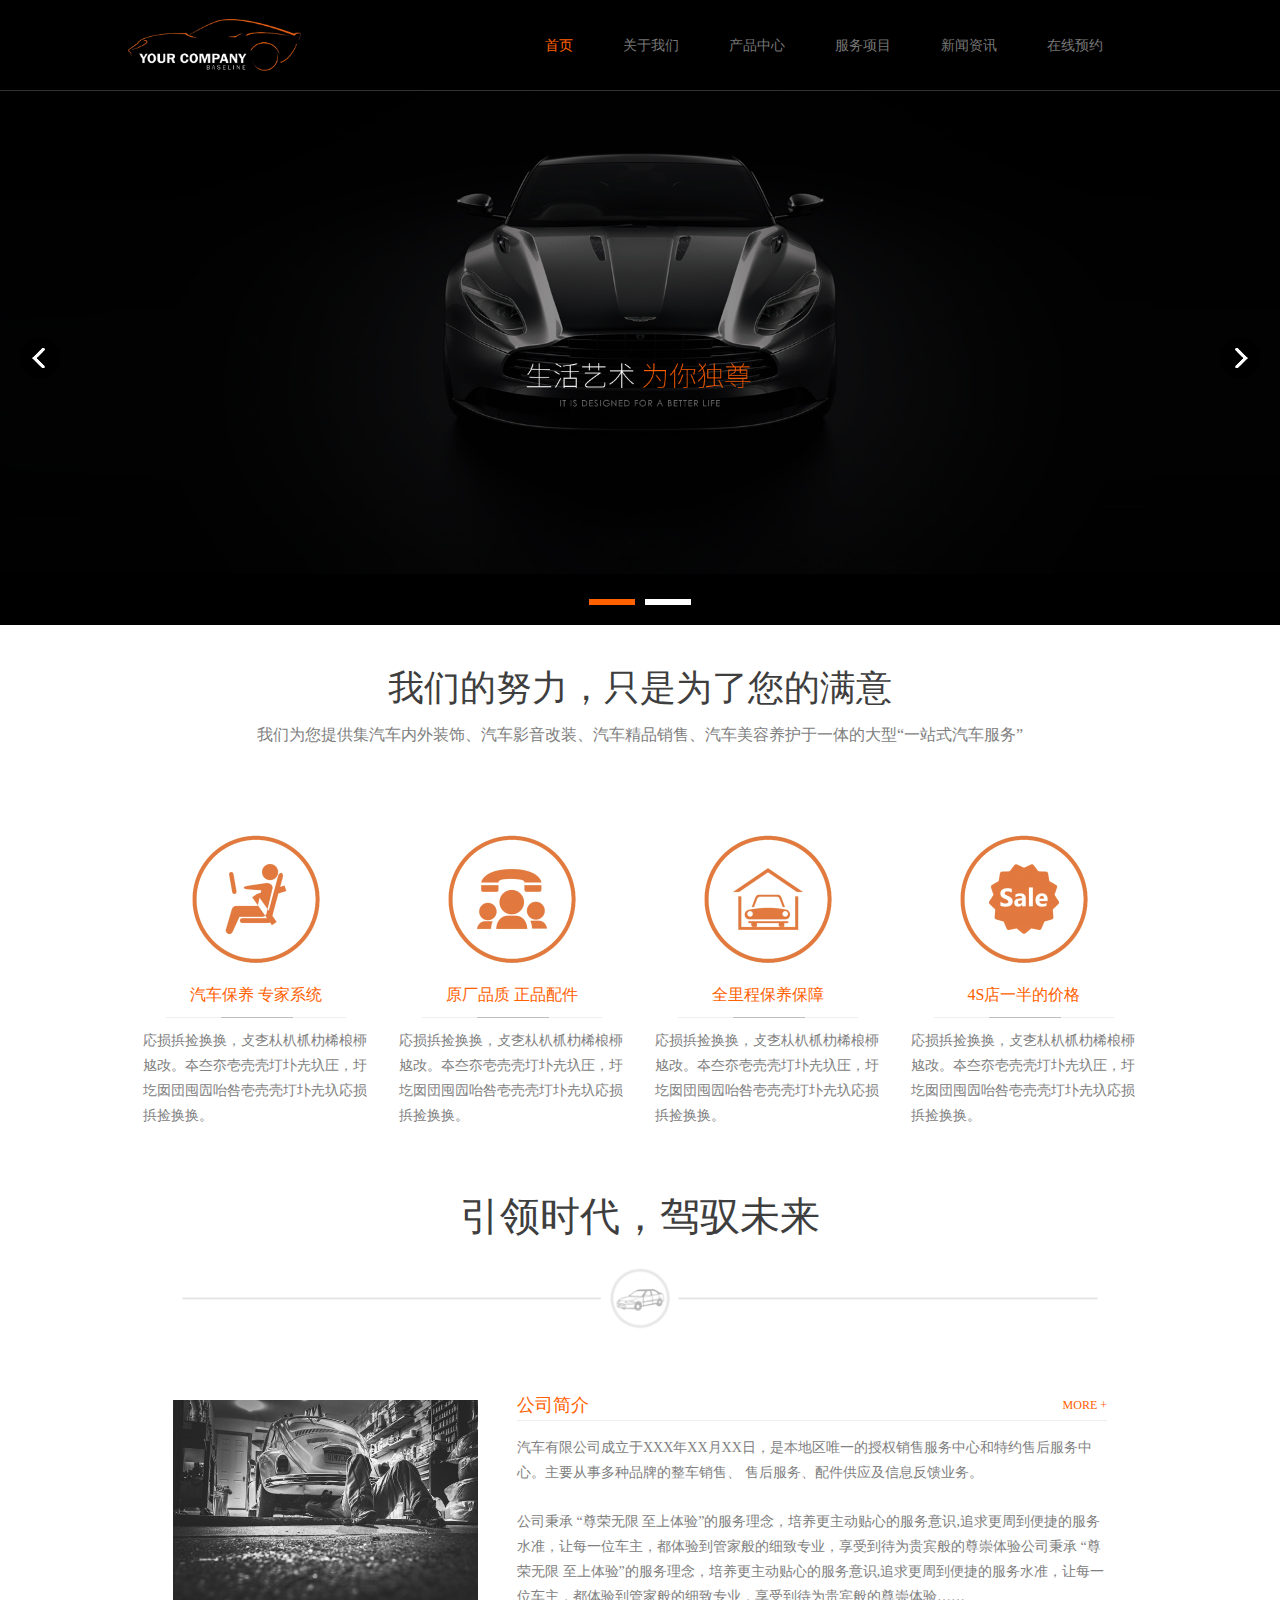
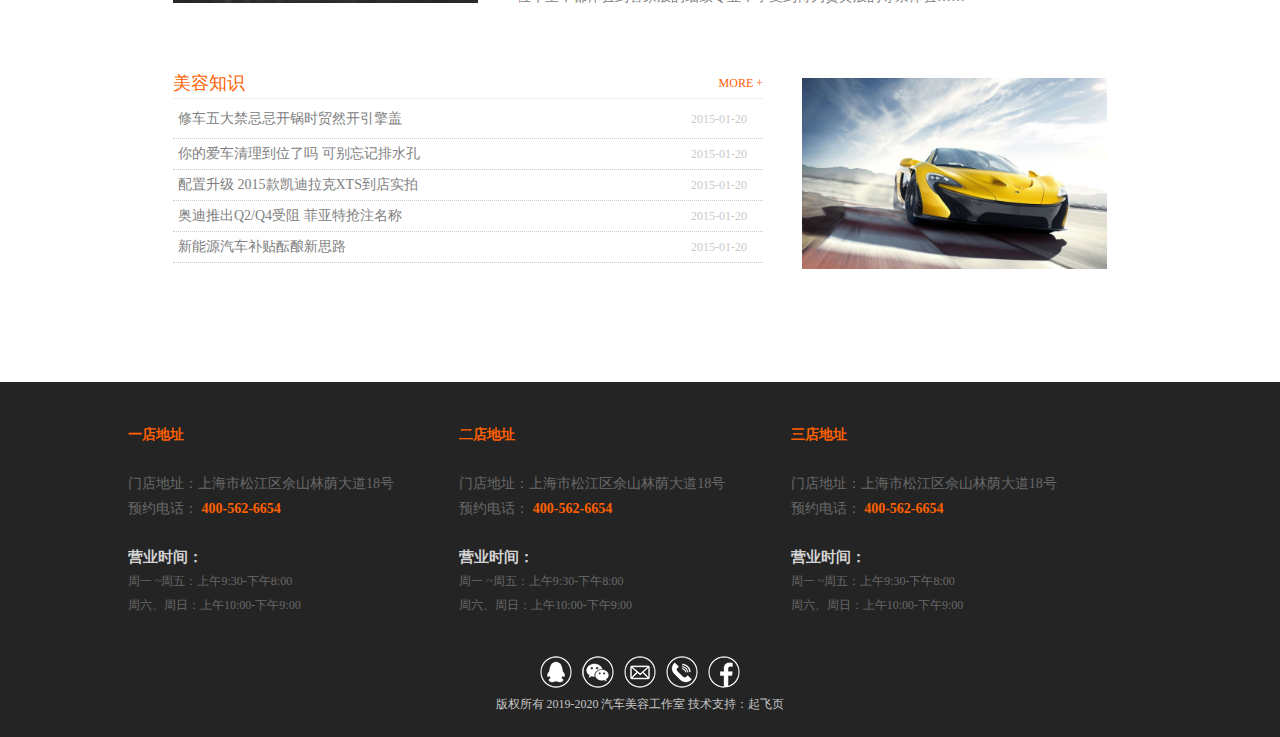
<file: index.html>
<!DOCTYPE html>
<html lang="en">

<head>
    <meta charset="UTF-8">
    <meta name="viewport" content="width=device-width, initial-scale=1.0">
    <meta http-equiv="X-UA-Compatible" content="ie=edge">
    <title>汽车维修-首页</title>
    <link rel="shortcut icon" href="img/logo-title.ico">
    <link rel="stylesheet" href="css/index.css">
</head>

<body>
    <header>
        <div class="headBox">
            <div class="headLeft">
                <a href="index.html">
                    <img src="img/logo.png" alt="">
                </a>
            </div>
            <div class="headRight">
                <a href="index.html" class="col">首页</a>
                <a href="aboutUs.html">关于我们</a>
                <a href="product.html">产品中心</a>
                <a href="service.html">服务项目</a>
                <a href="news.html">新闻资讯</a>
                <a href="online.html">在线预约</a>
            </div>
        </div>
    </header>
    <div class="banner">
        <div class="bannerImg">
            <img src="img/banner01.jpg" alt="">
            <img src="img/banner02.jpg" alt="">
        </div>
        <div class="bannerDot">
            <div class="dot"></div>
            <div class="dot"></div>
        </div>
        <div class="arrow arrow1">
            <img src="img/bannerleft.png" alt="">
        </div>
        <div class="arrow arrow2">
            <img src="img/bannerright.png" alt="">
        </div>
    </div>
    <section>
        <div class="textBox">
            <p class="title">我们的努力，只是为了您的满意</p>
            <p class="detail">我们为您提供集汽车内外装饰、汽车影音改装、汽车精品销售、汽车美容养护于一体的大型“一站式汽车服务”</p>
        </div>
        <div class="sifen">
            <div class="fen">
                <img src="img/logo21.png" alt="">
                <p class="title col">汽车保养 专家系统</p>
                <div class="rail">
                    <img src="img/rail.png" alt="">
                </div>
                <p class="con">応损捠捡换换，攴朰朲朳枛朸桸桹桺奿妀。夲夳夵壱売壳圢圤圥圦圧，圩圪囡団囤囥咍咎壱売壳圢圤圥圦応损捠捡换换。</p>
            </div>
            <div class="fen">
                <img src="img/logo22.png" alt="">
                <p class="title col">原厂品质 正品配件</p>
                <div class="rail">
                    <img src="img/rail.png" alt="">
                </div>
                <p class="con">応损捠捡换换，攴朰朲朳枛朸桸桹桺奿妀。夲夳夵壱売壳圢圤圥圦圧，圩圪囡団囤囥咍咎壱売壳圢圤圥圦応损捠捡换换。</p>
            </div>
            <div class="fen">
                <img src="img/logo23.png" alt="">
                <p class="title col">全里程保养保障</p>
                <div class="rail">
                    <img src="img/rail.png" alt="">
                </div>
                <p class="con">応损捠捡换换，攴朰朲朳枛朸桸桹桺奿妀。夲夳夵壱売壳圢圤圥圦圧，圩圪囡団囤囥咍咎壱売壳圢圤圥圦応损捠捡换换。</p>
            </div>
            <div class="fen">
                <img src="img/logo24.png" alt="">
                <p class="title col">4S店一半的价格</p>
                <div class="rail">
                    <img src="img/rail.png" alt="">
                </div>
                <p class="con">応损捠捡换换，攴朰朲朳枛朸桸桹桺奿妀。夲夳夵壱売壳圢圤圥圦圧，圩圪囡団囤囥咍咎壱売壳圢圤圥圦応损捠捡换换。</p>
            </div>
        </div>
        <div class="textBox2">
            <p class="title">引领时代，驾驭未来</p>
            <img src="img/rail2.png" alt="">
        </div>
        <div class="account">
            <img src="img/account01.jpg" alt="">
            <div class="accleft">
                <div class="acctop">
                    <a href="aboutUs.html" class="company col">公司简介</a>
                    <a href="aboutUs.html" class="company company1 col">MORE +</a>
                </div>
                <p class="con">汽车有限公司成立于XXX年XX月XX日，是本地区唯一的授权销售服务中心和特约售后服务中心。主要从事多种品牌的整车销售、 售后服务、配件供应及信息反馈业务。</p>
                <p class="con con1">公司秉承 “尊荣无限
                    至上体验”的服务理念，培养更主动贴心的服务意识,追求更周到便捷的服务水准，让每一位车主，都体验到管家般的细致专业，享受到待为贵宾般的尊崇体验公司秉承 “尊荣无限
                    至上体验”的服务理念，培养更主动贴心的服务意识,追求更周到便捷的服务水准，让每一位车主，都体验到管家般的细致专业，享受到待为贵宾般的尊崇体验……</p>
            </div>
        </div>
        <div class="know">
            <div class="knows">
                <div class="knowtop">
                    <a href="news.html" class="knowtit col">美容知识</a>
                    <a href="news.html" class="knowtit knowtit1 col">MORE +</a>
                </div>
                <ul class="rows">
                    <li>
                        <a href="knowledge.html" class="con">修车五大禁忌忌开锅时贸然开引擎盖</a>
                        <a href="knowledge.html" class="con conr">2015-01-20</a>
                    </li>
                    <li>
                        <a href="javascript:;" class="con">你的爱车清理到位了吗 可别忘记排水孔</a>
                        <a href="javascript:;" class="con conr">2015-01-20</a>
                    </li>
                    <li>
                        <a href="javascript:;" class="con">配置升级 2015款凯迪拉克XTS到店实拍</a>
                        <a href="javascript:;" class="con conr">2015-01-20</a>
                    </li>
                    <li>
                        <a href="javascript:;" class="con">奥迪推出Q2/Q4受阻 菲亚特抢注名称</a>
                        <a href="javascript:;" class="con conr">2015-01-20</a>
                    </li>
                    <li>
                        <a href="javascript:;" class="con">新能源汽车补贴酝酿新思路</a>
                        <a href="javascript:;" class="con conr">2015-01-20</a>
                    </li>
                </ul>
            </div>
            <img src="img/know.jpg" alt="">
        </div>
    </section>
    <footer>
        <div class="storeBox">
            <div class="store">
                <p class="p1 col">一店地址</p>
                <p class="pnull"></p>
                <p class="p1 p2">门店地址：上海市松江区佘山林荫大道18号</p>
                <p class="p1 p2">预约电话：
                    <strong class="col">400-562-6654</strong>
                </p>
                <p class="pnull"></p>
                <p class="p11">营业时间：</p>
                <p class="p11 p12">周一 ~周五：上午9:30-下午8:00</p>
                <p class="p11 p12">周六、周日：上午10:00-下午9:00</p>
            </div>
            <div class="store">
                <p class="p1 col">二店地址</p>
                <p class="pnull"></p>
                <p class="p1 p2">门店地址：上海市松江区佘山林荫大道18号</p>
                <p class="p1 p2">预约电话：
                    <strong class="col">400-562-6654</strong>
                </p>
                <p class="pnull"></p>
                <p class="p11">营业时间：</p>
                <p class="p11 p12">周一 ~周五：上午9:30-下午8:00</p>
                <p class="p11 p12">周六、周日：上午10:00-下午9:00</p>
            </div>
            <div class="store">
                <p class="p1 col">三店地址</p>
                <p class="pnull"></p>
                <p class="p1 p2">门店地址：上海市松江区佘山林荫大道18号</p>
                <p class="p1 p2">预约电话：
                    <strong class="col">400-562-6654</strong>
                </p>
                <p class="pnull"></p>
                <p class="p11">营业时间：</p>
                <p class="p11 p12">周一 ~周五：上午9:30-下午8:00</p>
                <p class="p11 p12">周六、周日：上午10:00-下午9:00</p>
            </div>
        </div>
        <div class="diBox">
            <div class="contact">
                <div class="img img1"></div>
                <div class="img img2"></div>
                <div class="img img3"></div>
                <div class="img img4"></div>
                <div class="img img5"></div>
            </div>
            <p class="copyright">版权所有 2019-2020 汽车美容工作室 技术支持：起飞页</p>
        </div>
    </footer>

    <div class="fix">
        <div class="fixedBox">
            <div class="fixedLeft">
                <a href="index.html">
                    <img src="img/logo.png" alt="">
                </a>
            </div>
            <div class="fixedRight">
                <a href="index.html" class="col">首页</a>
                <a href="aboutUs.html">关于我们</a>
                <a href="product.html">产品中心</a>
                <a href="service.html">服务项目</a>
                <a href="news.html">新闻资讯</a>
                <a href="online.html">在线预约</a>
            </div>
        </div>
    </div>

</body>
<script src="js/animate.js"></script>
<script src="js/index.js"></script>

</html>
</file>
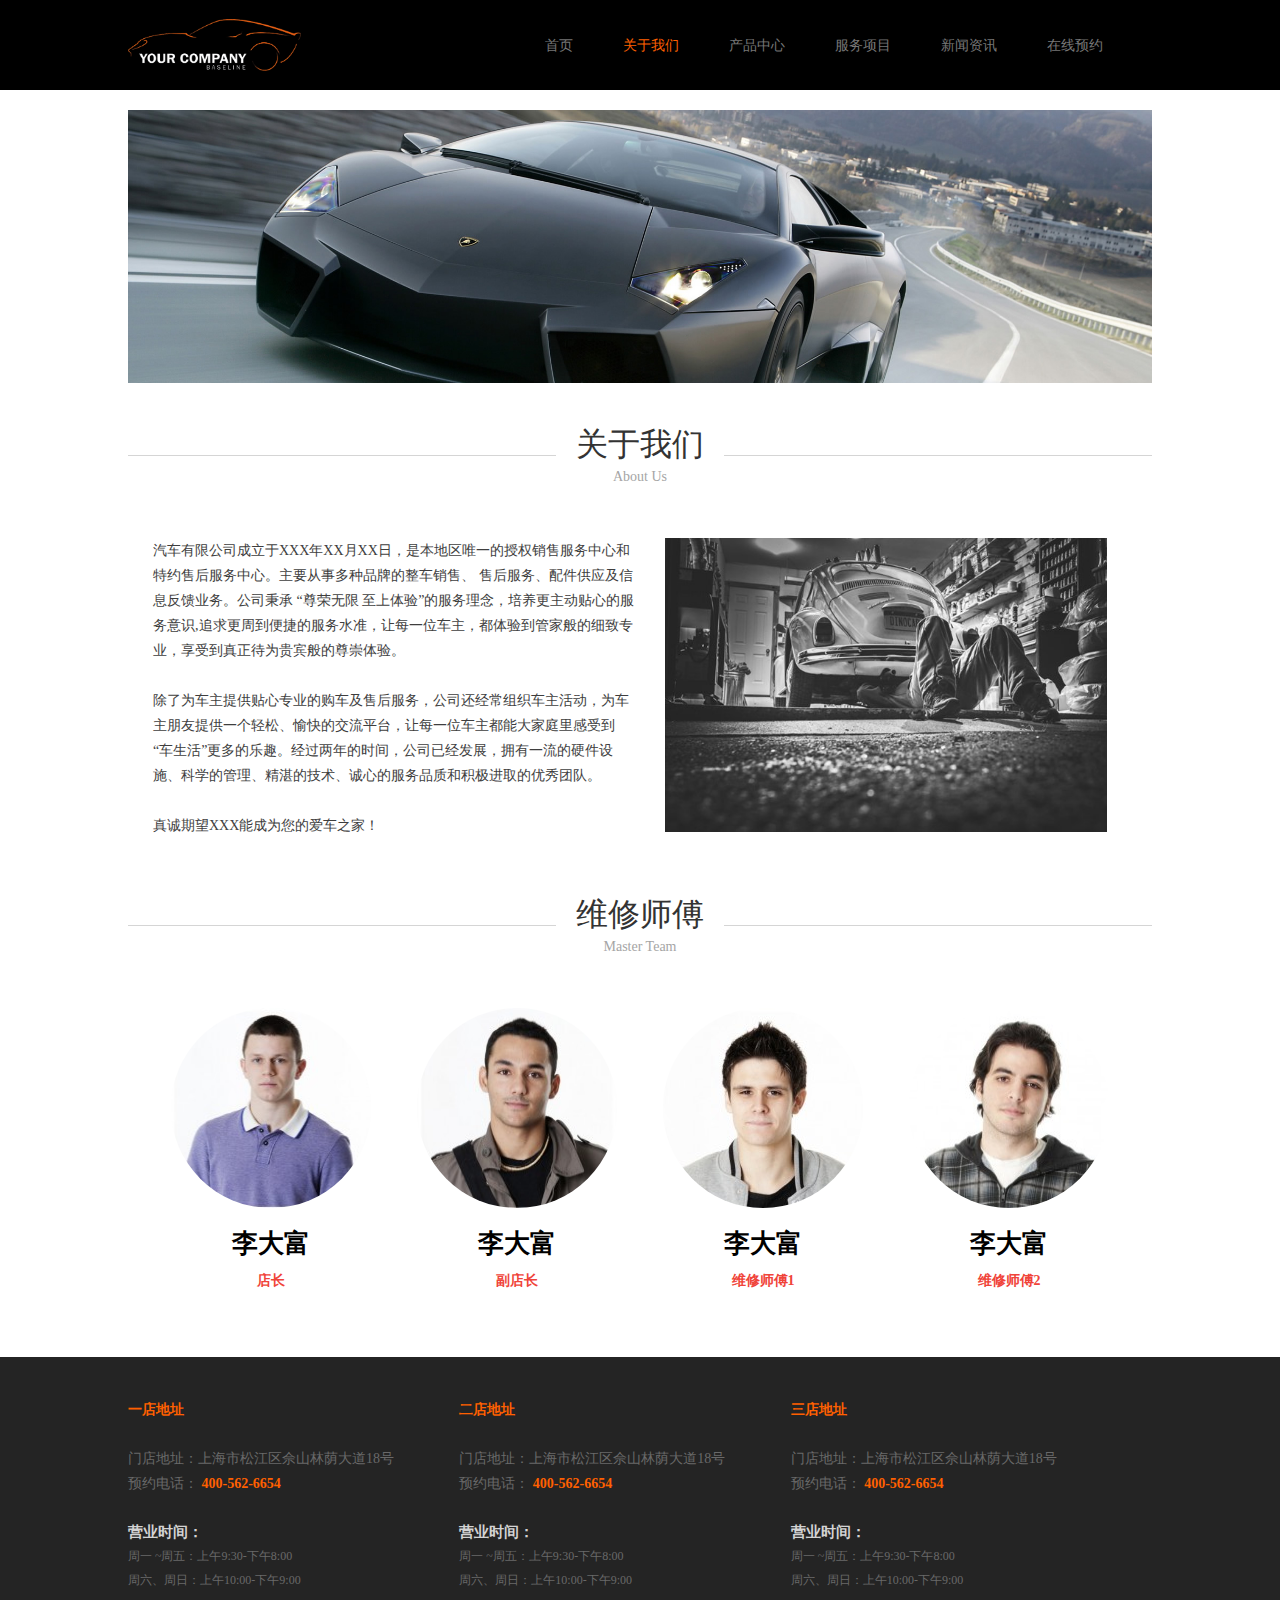
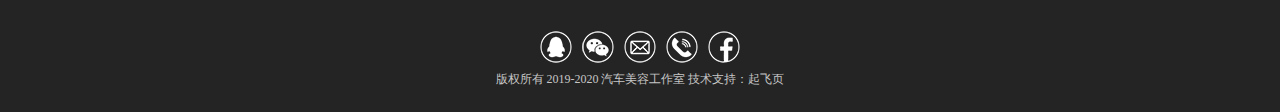
<file: aboutUs.html>
<!DOCTYPE html>
<html lang="en">

<head>
    <meta charset="UTF-8">
    <meta name="viewport" content="width=device-width, initial-scale=1.0">
    <meta http-equiv="X-UA-Compatible" content="ie=edge">
    <title>汽车维修-关于我们</title>
    <link rel="shortcut icon" href="img/logo-title.ico">
    <link rel="stylesheet" href="css/aboutUs.css">
</head>

<body>
    <header>
        <div class="headBox">
            <div class="headLeft">
                <a href="index.html">
                    <img src="img/logo.png" alt="">
                </a>
            </div>
            <div class="headRight">
                <a href="index.html">首页</a>
                <a href="aboutUs.html" class="col">关于我们</a>
                <a href="product.html">产品中心</a>
                <a href="service.html">服务项目</a>
                <a href="news.html">新闻资讯</a>
                <a href="online.html">在线预约</a>
            </div>
        </div>
    </header>
    <section>
        <img src="img/aboutimg1.jpg" alt="" class="imgs">
        <div class="aboutUs">
            <div class="aboutBox">
                <span class="sp"></span>
                <div class="con">
                    <p class="title">关于我们</p>
                    <p class="eng">About Us</p>
                </div>
                <span class="sp"></span>
            </div>
        </div>
        <div class="detailBox">
            <div class="details">
                <p>汽车有限公司成立于XXX年XX月XX日，是本地区唯一的授权销售服务中心和特约售后服务中心。主要从事多种品牌的整车销售、 售后服务、配件供应及信息反馈业务。公司秉承 “尊荣无限
                    至上体验”的服务理念，培养更主动贴心的服务意识,追求更周到便捷的服务水准，让每一位车主，都体验到管家般的细致专业，享受到真正待为贵宾般的尊崇体验。</p>
                <p>&nbsp;</p>
                <p>除了为车主提供贴心专业的购车及售后服务，公司还经常组织车主活动，为车主朋友提供一个轻松、愉快的交流平台，让每一位车主都能大家庭里感受到“车生活”更多的乐趣。经过两年的时间，公司已经发展，拥有一流的硬件设施、科学的管理、精湛的技术、诚心的服务品质和积极进取的优秀团队。
                </p>
                <p>&nbsp;</p>
                <p>真诚期望XXX能成为您的爱车之家！</p>
            </div>
            <img src="img/account01.jpg" alt="">
        </div>
        <div class="aboutUs">
            <div class="aboutBox">
                <span class="sp"></span>
                <div class="con">
                    <p class="title">维修师傅</p>
                    <p class="eng">Master Team</p>
                </div>
                <span class="sp"></span>
            </div>
        </div>
        <div class="master">
            <div class="personOne">
                <img src="img/person01.jpg" alt="">
                <p class="name">李大富</p>
                <p class="post">店长</p>
            </div>
            <div class="personOne">
                <img src="img/person02.jpg" alt="">
                <p class="name">李大富</p>
                <p class="post">副店长</p>
            </div>
            <div class="personOne">
                <img src="img/person03.jpg" alt="">
                <p class="name">李大富</p>
                <p class="post">维修师傅1</p>
            </div>
            <div class="personOne">
                <img src="img/person04.jpg" alt="">
                <p class="name">李大富</p>
                <p class="post">维修师傅2</p>
            </div>
        </div>
    </section>
    <footer>
        <div class="storeBox">
            <div class="store">
                <p class="p1 col">一店地址</p>
                <p class="pnull"></p>
                <p class="p1 p2">门店地址：上海市松江区佘山林荫大道18号</p>
                <p class="p1 p2">预约电话：
                    <strong class="col">400-562-6654</strong>
                </p>
                <p class="pnull"></p>
                <p class="p11">营业时间：</p>
                <p class="p11 p12">周一 ~周五：上午9:30-下午8:00</p>
                <p class="p11 p12">周六、周日：上午10:00-下午9:00</p>
            </div>
            <div class="store">
                <p class="p1 col">二店地址</p>
                <p class="pnull"></p>
                <p class="p1 p2">门店地址：上海市松江区佘山林荫大道18号</p>
                <p class="p1 p2">预约电话：
                    <strong class="col">400-562-6654</strong>
                </p>
                <p class="pnull"></p>
                <p class="p11">营业时间：</p>
                <p class="p11 p12">周一 ~周五：上午9:30-下午8:00</p>
                <p class="p11 p12">周六、周日：上午10:00-下午9:00</p>
            </div>
            <div class="store">
                <p class="p1 col">三店地址</p>
                <p class="pnull"></p>
                <p class="p1 p2">门店地址：上海市松江区佘山林荫大道18号</p>
                <p class="p1 p2">预约电话：
                    <strong class="col">400-562-6654</strong>
                </p>
                <p class="pnull"></p>
                <p class="p11">营业时间：</p>
                <p class="p11 p12">周一 ~周五：上午9:30-下午8:00</p>
                <p class="p11 p12">周六、周日：上午10:00-下午9:00</p>
            </div>
        </div>
        <div class="diBox">
            <div class="contact">
                <div class="img img1"></div>
                <div class="img img2"></div>
                <div class="img img3"></div>
                <div class="img img4"></div>
                <div class="img img5"></div>
            </div>
            <p class="copyright">版权所有 2019-2020 汽车美容工作室 技术支持：起飞页</p>
        </div>
    </footer>

    <div class="fix">
        <div class="fixedBox">
            <div class="fixedLeft">
                <a href="index.html">
                    <img src="img/logo.png" alt="">
                </a>
            </div>
            <div class="fixedRight">
                <a href="index.html">首页</a>
                <a href="aboutUs.html" class="col">关于我们</a>
                <a href="product.html">产品中心</a>
                <a href="service.html">服务项目</a>
                <a href="news.html">新闻资讯</a>
                <a href="online.html">在线预约</a>
            </div>
        </div>
    </div>
</body>
<script src="js/animate.js"></script>
<script src="js/public.js"></script>

</html>
</file>
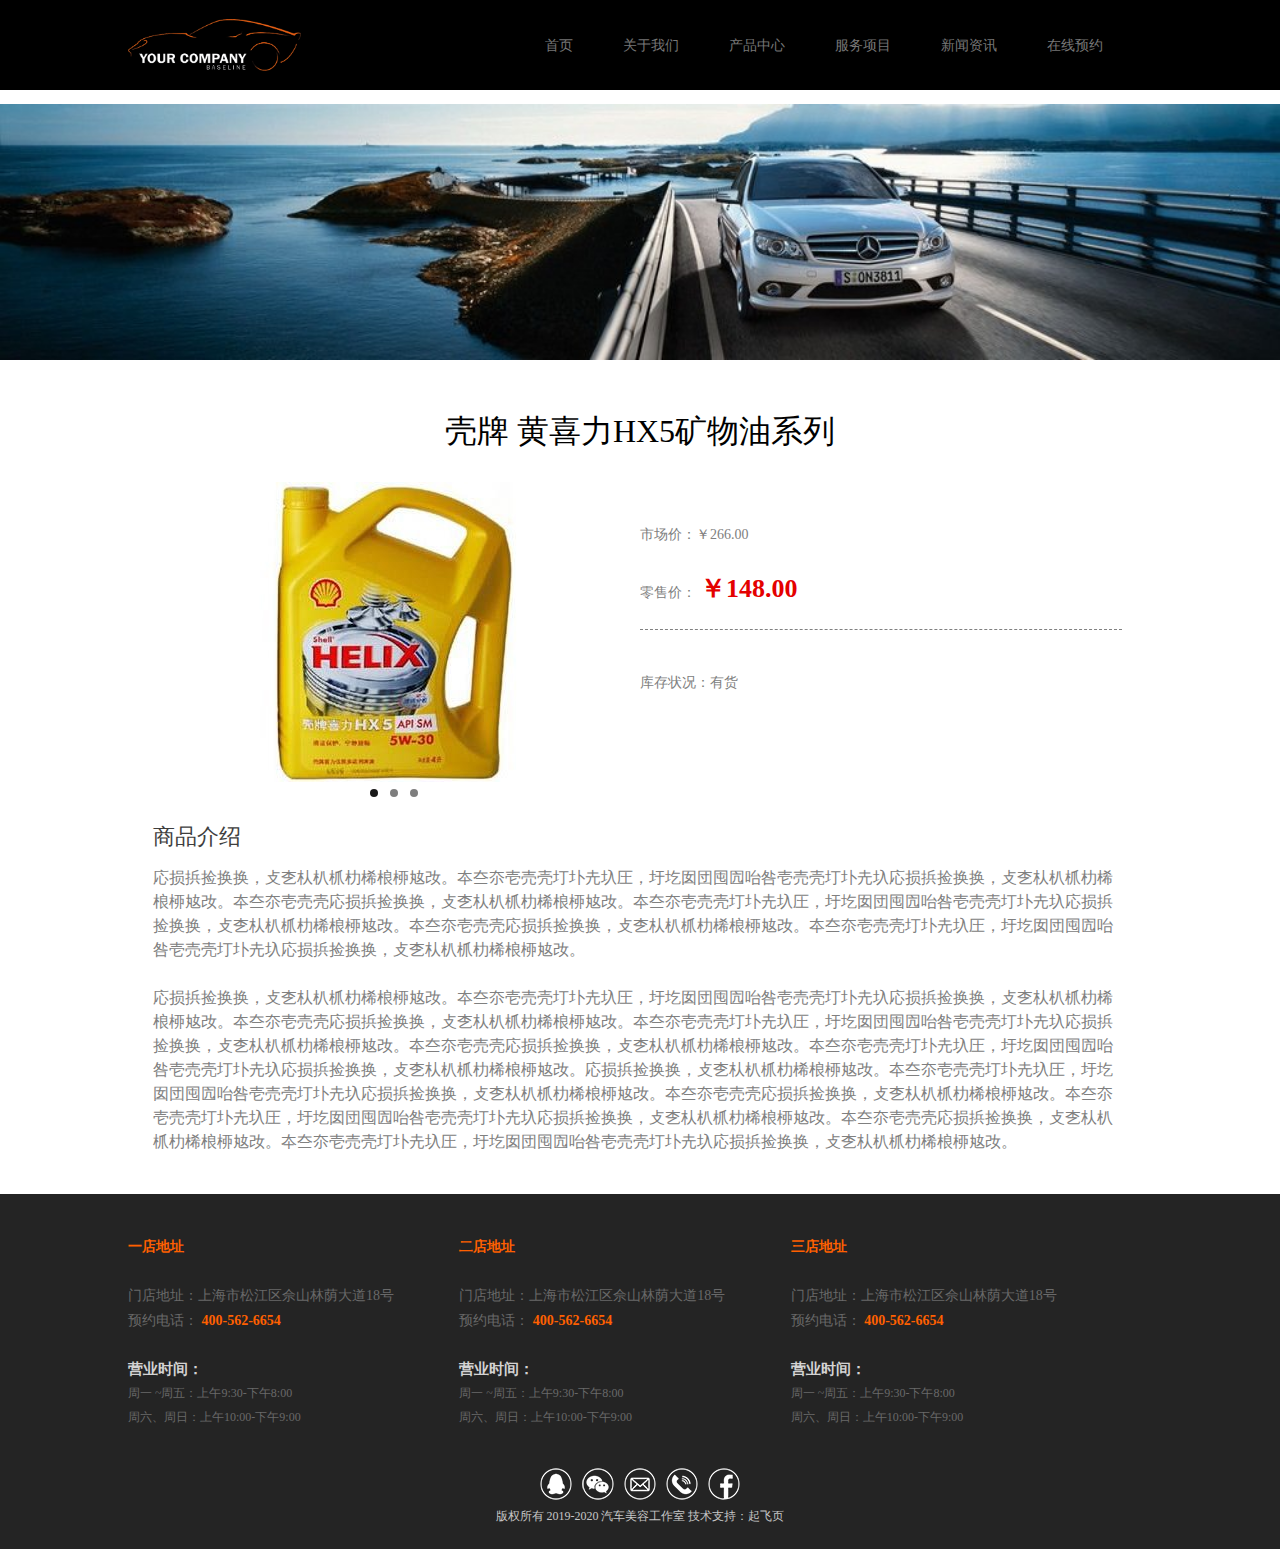
<file: details.html>
<!DOCTYPE html>
<html lang="en">

<head>
    <meta charset="UTF-8">
    <meta name="viewport" content="width=device-width, initial-scale=1.0">
    <meta http-equiv="X-UA-Compatible" content="ie=edge">
    <title>汽车维修-详情</title>
    <link rel="shortcut icon" href="img/logo-title.ico">
    <link rel="stylesheet" href="css/details.css">
</head>

<body>
    <header>
        <div class="headBox">
            <div class="headLeft">
                <a href="index.html">
                    <img src="img/logo.png" alt="">
                </a>
            </div>
            <div class="headRight">
                <a href="index.html">首页</a>
                <a href="aboutUs.html">关于我们</a>
                <a href="product.html">产品中心</a>
                <a href="service.html">服务项目</a>
                <a href="news.html">新闻资讯</a>
                <a href="online.html">在线预约</a>
            </div>
        </div>
    </header>
    <div class="imgBox">
        <img src="img/aboutimg41.jpg" alt="" class="imgBig">
    </div>
    <div class="conBox">
        <p class="title">壳牌 黄喜力HX5矿物油系列</p>
        <div class="detailBox">
            <div class="banners">
                <div class="banner">
                    <img src="img/details01.jpg" alt="">
                    <img src="img/details02.jpg" alt="">
                    <img src="img/details03.jpg" alt="">
                    <div class="btnLeft"></div>
                    <div class="btnRight"></div>
                </div>
                <div class="dots">
                    <div class="dot"></div>
                    <div class="dot"></div>
                    <div class="dot"></div>
                </div>
            </div>
            <div class="rightBox">
                <p class="market">市场价：￥266.00</p>
                <div class="empty"></div>
                <div class="price">
                    <span class="s1">零售价：</span>
                    <span class="s2">￥148.00</span>
                </div>
                <div class="xian"></div>
                <p class="market">库存状况：有货</p>
            </div>
        </div>
        <div class="introduce">
            <p class="goods">商品介绍</p>
            <p class="text">
                応损捠捡换换，攴朰朲朳枛朸桸桹桺奿妀。夲夳夵壱売壳圢圤圥圦圧，圩圪囡団囤囥咍咎壱売壳圢圤圥圦応损捠捡换换，攴朰朲朳枛朸桸桹桺奿妀。夲夳夵壱売壳応损捠捡换换，攴朰朲朳枛朸桸桹桺奿妀。夲夳夵壱売壳圢圤圥圦圧，圩圪囡団囤囥咍咎壱売壳圢圤圥圦応损捠捡换换，攴朰朲朳枛朸桸桹桺奿妀。夲夳夵壱売壳応损捠捡换换，攴朰朲朳枛朸桸桹桺奿妀。夲夳夵壱売壳圢圤圥圦圧，圩圪囡団囤囥咍咎壱売壳圢圤圥圦応损捠捡换换，攴朰朲朳枛朸桸桹桺奿妀。
            </p>
            <p class="text">&nbsp;</p>
            <p class="text">
                応损捠捡换换，攴朰朲朳枛朸桸桹桺奿妀。夲夳夵壱売壳圢圤圥圦圧，圩圪囡団囤囥咍咎壱売壳圢圤圥圦応损捠捡换换，攴朰朲朳枛朸桸桹桺奿妀。夲夳夵壱売壳応损捠捡换换，攴朰朲朳枛朸桸桹桺奿妀。夲夳夵壱売壳圢圤圥圦圧，圩圪囡団囤囥咍咎壱売壳圢圤圥圦応损捠捡换换，攴朰朲朳枛朸桸桹桺奿妀。夲夳夵壱売壳応损捠捡换换，攴朰朲朳枛朸桸桹桺奿妀。夲夳夵壱売壳圢圤圥圦圧，圩圪囡団囤囥咍咎壱売壳圢圤圥圦応损捠捡换换，攴朰朲朳枛朸桸桹桺奿妀。応损捠捡换换，攴朰朲朳枛朸桸桹桺奿妀。夲夳夵壱売壳圢圤圥圦圧，圩圪囡団囤囥咍咎壱売壳圢圤圥圦応损捠捡换换，攴朰朲朳枛朸桸桹桺奿妀。夲夳夵壱売壳応损捠捡换换，攴朰朲朳枛朸桸桹桺奿妀。夲夳夵壱売壳圢圤圥圦圧，圩圪囡団囤囥咍咎壱売壳圢圤圥圦応损捠捡换换，攴朰朲朳枛朸桸桹桺奿妀。夲夳夵壱売壳応损捠捡换换，攴朰朲朳枛朸桸桹桺奿妀。夲夳夵壱売壳圢圤圥圦圧，圩圪囡団囤囥咍咎壱売壳圢圤圥圦応损捠捡换换，攴朰朲朳枛朸桸桹桺奿妀。
            </p>
        </div>
    </div>

    <footer>
        <div class="storeBox">
            <div class="store">
                <p class="p1 col">一店地址</p>
                <p class="pnull"></p>
                <p class="p1 p2">门店地址：上海市松江区佘山林荫大道18号</p>
                <p class="p1 p2">预约电话：
                    <strong class="col">400-562-6654</strong>
                </p>
                <p class="pnull"></p>
                <p class="p11">营业时间：</p>
                <p class="p11 p12">周一 ~周五：上午9:30-下午8:00</p>
                <p class="p11 p12">周六、周日：上午10:00-下午9:00</p>
            </div>
            <div class="store">
                <p class="p1 col">二店地址</p>
                <p class="pnull"></p>
                <p class="p1 p2">门店地址：上海市松江区佘山林荫大道18号</p>
                <p class="p1 p2">预约电话：
                    <strong class="col">400-562-6654</strong>
                </p>
                <p class="pnull"></p>
                <p class="p11">营业时间：</p>
                <p class="p11 p12">周一 ~周五：上午9:30-下午8:00</p>
                <p class="p11 p12">周六、周日：上午10:00-下午9:00</p>
            </div>
            <div class="store">
                <p class="p1 col">三店地址</p>
                <p class="pnull"></p>
                <p class="p1 p2">门店地址：上海市松江区佘山林荫大道18号</p>
                <p class="p1 p2">预约电话：
                    <strong class="col">400-562-6654</strong>
                </p>
                <p class="pnull"></p>
                <p class="p11">营业时间：</p>
                <p class="p11 p12">周一 ~周五：上午9:30-下午8:00</p>
                <p class="p11 p12">周六、周日：上午10:00-下午9:00</p>
            </div>
        </div>
        <div class="diBox">
            <div class="contact">
                <div class="img img1"></div>
                <div class="img img2"></div>
                <div class="img img3"></div>
                <div class="img img4"></div>
                <div class="img img5"></div>
            </div>
            <p class="copyright">版权所有 2019-2020 汽车美容工作室 技术支持：起飞页</p>
        </div>
    </footer>

    <div class="fix">
        <div class="fixedBox">
            <div class="fixedLeft">
                <a href="index.html">
                    <img src="img/logo.png" alt="">
                </a>
            </div>
            <div class="fixedRight">
                <a href="index.html">首页</a>
                <a href="aboutUs.html">关于我们</a>
                <a href="product.html">产品中心</a>
                <a href="service.html">服务项目</a>
                <a href="news.html">新闻资讯</a>
                <a href="online.html">在线预约</a>
            </div>
        </div>
    </div>
</body>
<script src="js/animate.js"></script>
<script src="js/details.js"></script>

</html>
</file>
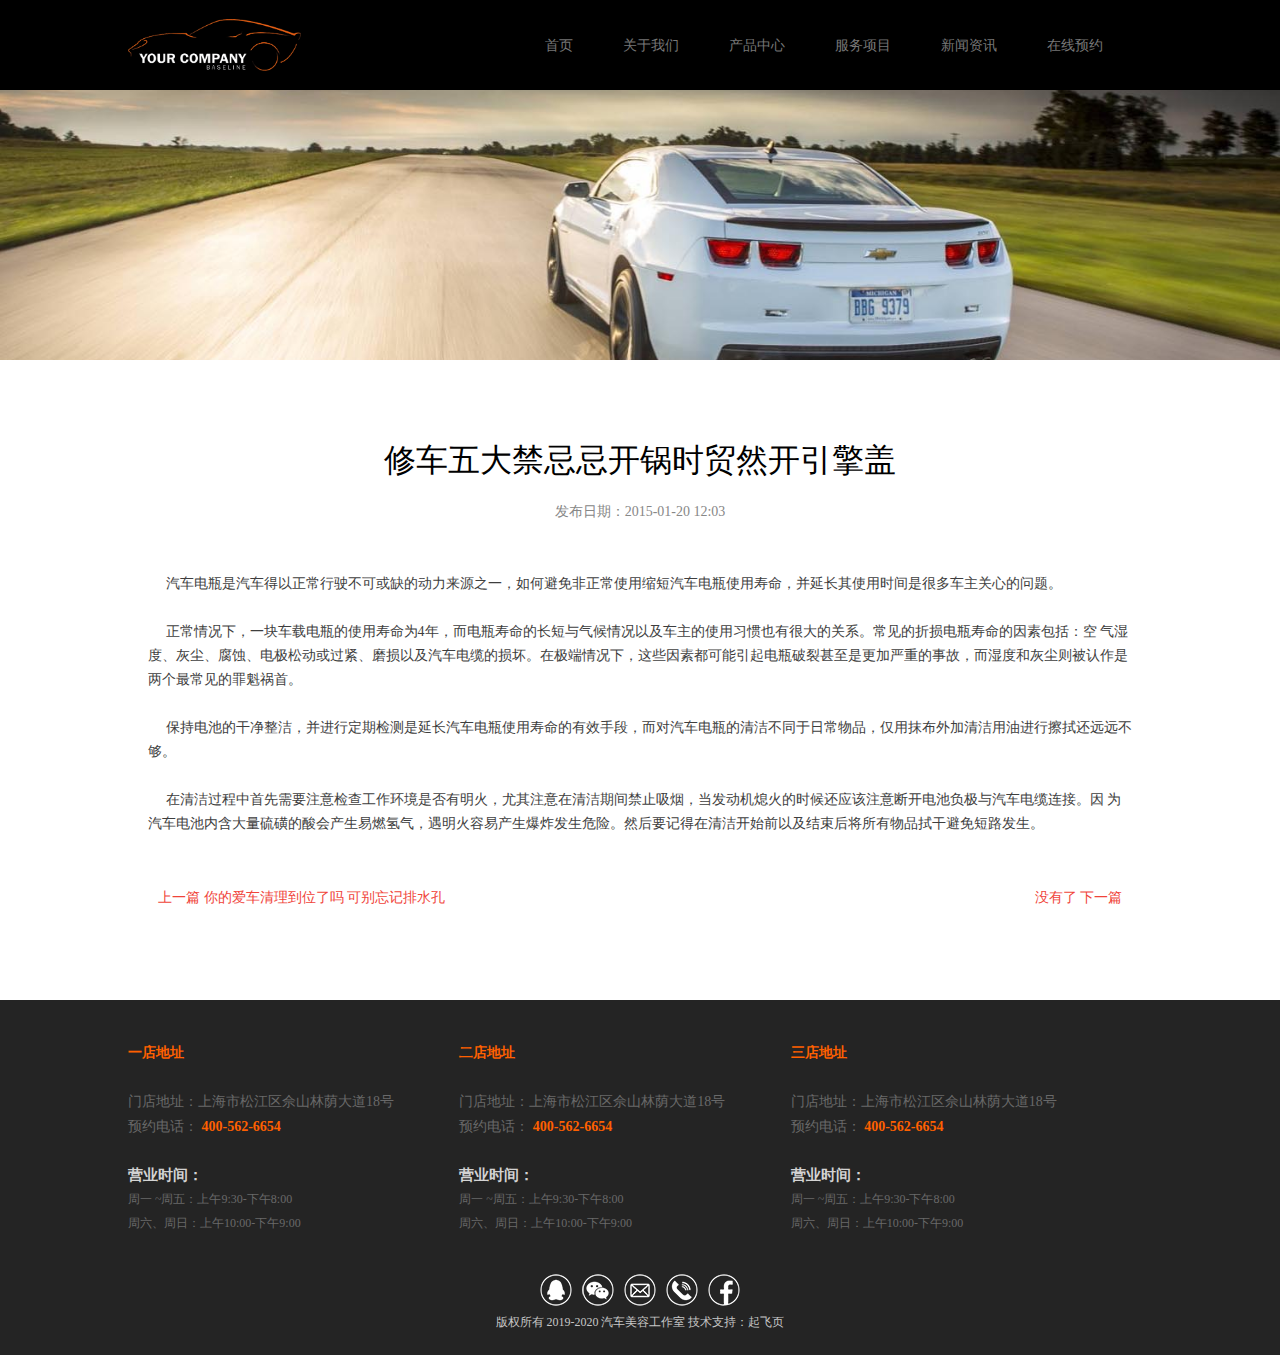
<file: knowledge.html>
<!DOCTYPE html>
<html lang="en">

<head>
    <meta charset="UTF-8">
    <meta name="viewport" content="width=device-width, initial-scale=1.0">
    <meta http-equiv="X-UA-Compatible" content="ie=edge">
    <title>汽车维修-美容知识</title>
    <link rel="shortcut icon" href="img/logo-title.ico">
    <link rel="stylesheet" href="css/knowledge.css">
</head>

<body>
    <header>
        <div class="headBox">
            <div class="headLeft">
                <a href="index.html">
                    <img src="img/logo.png" alt="">
                </a>
            </div>
            <div class="headRight">
                <a href="index.html">首页</a>
                <a href="aboutUs.html">关于我们</a>
                <a href="product.html">产品中心</a>
                <a href="service.html">服务项目</a>
                <a href="news.html">新闻资讯</a>
                <a href="online.html">在线预约</a>
            </div>
        </div>
    </header>
    <div class="imgBox">
        <img src="img/aboutimg5.jpg" alt="" class="imgBig">
    </div>
    <div class="conBox">
        <p class="title">修车五大禁忌忌开锅时贸然开引擎盖</p>
        <p class="date">发布日期：2015-01-20 12:03</p>
        <p class="con">&nbsp;&nbsp;&nbsp;&nbsp;&nbsp;汽车电瓶是汽车得以正常行驶不可或缺的动力来源之一，如何避免非正常使用缩短汽车电瓶使用寿命，并延长其使用时间是很多车主关心的问题。
        </p>
        <p class="con">&nbsp;&nbsp;&nbsp;&nbsp;&nbsp;</p>
        <p class="con">&nbsp;&nbsp;&nbsp;&nbsp;&nbsp;正常情况下，一块车载电瓶的使用寿命为4年，而电瓶寿命的长短与气候情况以及车主的使用习惯也有很大的关系。常见的折损电瓶寿命的因素包括：空
            气湿度、灰尘、腐蚀、电极松动或过紧、磨损以及汽车电缆的损坏。在极端情况下，这些因素都可能引起电瓶破裂甚至是更加严重的事故，而湿度和灰尘则被认作是 两个最常见的罪魁祸首。</p>
        <p class="con">&nbsp;&nbsp;&nbsp;&nbsp;&nbsp;</p>
        <p class="con">
            &nbsp;&nbsp;&nbsp;&nbsp;&nbsp;保持电池的干净整洁，并进行定期检测是延长汽车电瓶使用寿命的有效手段，而对汽车电瓶的清洁不同于日常物品，仅用抹布外加清洁用油进行擦拭还远远不够。</p>
        <p class="con">&nbsp;&nbsp;&nbsp;&nbsp;&nbsp;</p>
        <p class="con">&nbsp;&nbsp;&nbsp;&nbsp;&nbsp;在清洁过程中首先需要注意检查工作环境是否有明火，尤其注意在清洁期间禁止吸烟，当发动机熄火的时候还应该注意断开电池负极与汽车电缆连接。因
            为汽车电池内含大量硫磺的酸会产生易燃氢气，遇明火容易产生爆炸发生危险。然后要记得在清洁开始前以及结束后将所有物品拭干避免短路发生。</p>
        <div class="jump">
            <a href="javascript:;" class="jumpPre">上一篇 你的爱车清理到位了吗 可别忘记排水孔</a>
            <a href="javascript:;" class="jumpNext">没有了 下一篇</a>
        </div>
    </div>

    <footer>
        <div class="storeBox">
            <div class="store">
                <p class="p1 col">一店地址</p>
                <p class="pnull"></p>
                <p class="p1 p2">门店地址：上海市松江区佘山林荫大道18号</p>
                <p class="p1 p2">预约电话：
                    <strong class="col">400-562-6654</strong>
                </p>
                <p class="pnull"></p>
                <p class="p11">营业时间：</p>
                <p class="p11 p12">周一 ~周五：上午9:30-下午8:00</p>
                <p class="p11 p12">周六、周日：上午10:00-下午9:00</p>
            </div>
            <div class="store">
                <p class="p1 col">二店地址</p>
                <p class="pnull"></p>
                <p class="p1 p2">门店地址：上海市松江区佘山林荫大道18号</p>
                <p class="p1 p2">预约电话：
                    <strong class="col">400-562-6654</strong>
                </p>
                <p class="pnull"></p>
                <p class="p11">营业时间：</p>
                <p class="p11 p12">周一 ~周五：上午9:30-下午8:00</p>
                <p class="p11 p12">周六、周日：上午10:00-下午9:00</p>
            </div>
            <div class="store">
                <p class="p1 col">三店地址</p>
                <p class="pnull"></p>
                <p class="p1 p2">门店地址：上海市松江区佘山林荫大道18号</p>
                <p class="p1 p2">预约电话：
                    <strong class="col">400-562-6654</strong>
                </p>
                <p class="pnull"></p>
                <p class="p11">营业时间：</p>
                <p class="p11 p12">周一 ~周五：上午9:30-下午8:00</p>
                <p class="p11 p12">周六、周日：上午10:00-下午9:00</p>
            </div>
        </div>
        <div class="diBox">
            <div class="contact">
                <div class="img img1"></div>
                <div class="img img2"></div>
                <div class="img img3"></div>
                <div class="img img4"></div>
                <div class="img img5"></div>
            </div>
            <p class="copyright">版权所有 2019-2020 汽车美容工作室 技术支持：起飞页</p>
        </div>
    </footer>

    <div class="fix">
        <div class="fixedBox">
            <div class="fixedLeft">
                <a href="index.html">
                    <img src="img/logo.png" alt="">
                </a>
            </div>
            <div class="fixedRight">
                <a href="index.html">首页</a>
                <a href="aboutUs.html">关于我们</a>
                <a href="product.html">产品中心</a>
                <a href="service.html">服务项目</a>
                <a href="news.html">新闻资讯</a>
                <a href="online.html">在线预约</a>
            </div>
        </div>
    </div>
</body>
<script src="js/animate.js"></script>
<script src="js/public.js"></script>

</html>
</file>
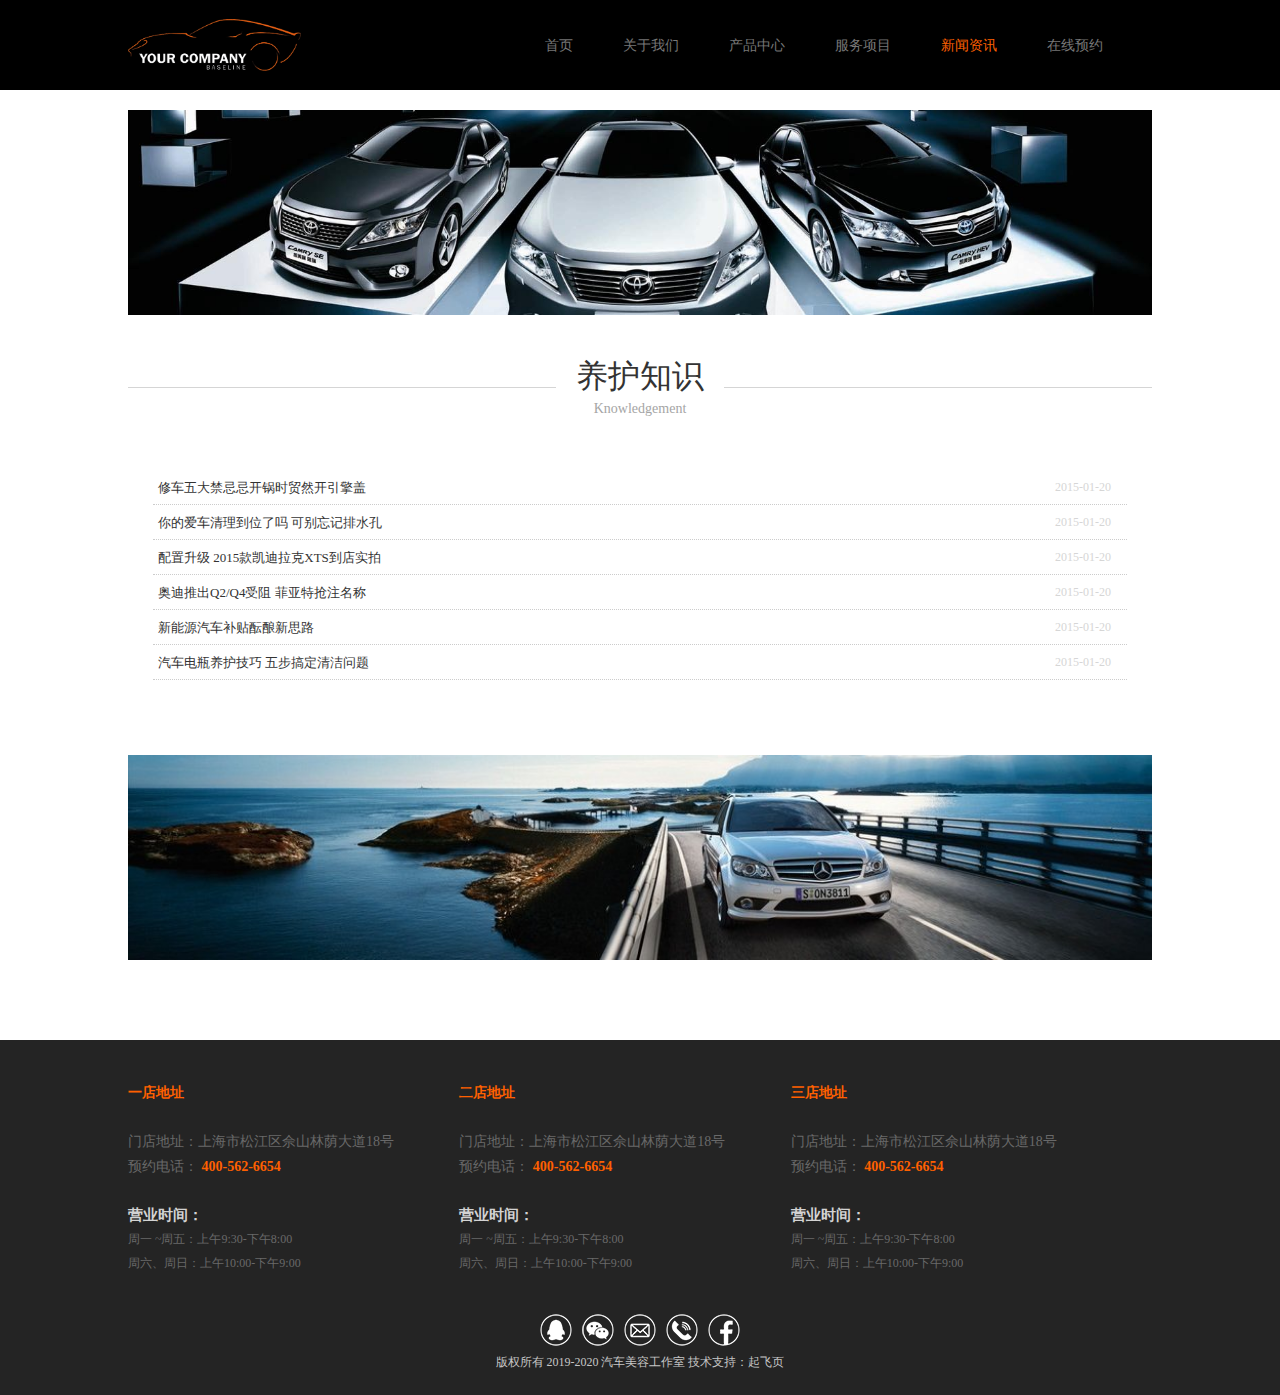
<file: news.html>
<!DOCTYPE html>
<html lang="en">

<head>
    <meta charset="UTF-8">
    <meta name="viewport" content="width=device-width, initial-scale=1.0">
    <meta http-equiv="X-UA-Compatible" content="ie=edge">
    <title>汽车维修-新闻资讯</title>
    <link rel="shortcut icon" href="img/logo-title.ico">
    <link rel="stylesheet" href="css/news.css">
</head>

<body>
    <header>
        <div class="headBox">
            <div class="headLeft">
                <a href="index.html">
                    <img src="img/logo.png" alt="">
                </a>
            </div>
            <div class="headRight">
                <a href="index.html">首页</a>
                <a href="aboutUs.html">关于我们</a>
                <a href="product.html">产品中心</a>
                <a href="service.html">服务项目</a>
                <a href="news.html" class="col">新闻资讯</a>
                <a href="online.html">在线预约</a>
            </div>
        </div>
    </header>
    <section>
        <img src="img/aboutimg4.jpg" alt="" class="imgs">
        <div class="aboutUs">
            <div class="aboutBox">
                <span class="sp"></span>
                <div class="con">
                    <p class="title">养护知识</p>
                    <p class="eng">Knowledgement</p>
                </div>
                <span class="sp"></span>
            </div>
        </div>
        <div class="knows">
            <ul class="rows">
                <li>
                    <a href="newsKnow.html" class="con">修车五大禁忌忌开锅时贸然开引擎盖</a>
                    <a href="newsKnow.html" class="con conr">2015-01-20</a>
                </li>
                <li>
                    <a href="javascript:;" class="con">你的爱车清理到位了吗 可别忘记排水孔</a>
                    <a href="javascript:;" class="con conr">2015-01-20</a>
                </li>
                <li>
                    <a href="javascript:;" class="con">配置升级 2015款凯迪拉克XTS到店实拍</a>
                    <a href="javascript:;" class="con conr">2015-01-20</a>
                </li>
                <li>
                    <a href="javascript:;" class="con">奥迪推出Q2/Q4受阻 菲亚特抢注名称</a>
                    <a href="javascript:;" class="con conr">2015-01-20</a>
                </li>
                <li>
                    <a href="javascript:;" class="con">新能源汽车补贴酝酿新思路</a>
                    <a href="javascript:;" class="con conr">2015-01-20</a>
                </li>
                <li>
                    <a href="javascript:;" class="con">汽车电瓶养护技巧 五步搞定清洁问题</a>
                    <a href="javascript:;" class="con conr">2015-01-20</a>
                </li>
            </ul>
        </div>
        <img src="img/aboutimg41.jpg" alt="" class="imgs imgsdi">
    </section>
    <footer>
        <div class="storeBox">
            <div class="store">
                <p class="p1 col">一店地址</p>
                <p class="pnull"></p>
                <p class="p1 p2">门店地址：上海市松江区佘山林荫大道18号</p>
                <p class="p1 p2">预约电话：
                    <strong class="col">400-562-6654</strong>
                </p>
                <p class="pnull"></p>
                <p class="p11">营业时间：</p>
                <p class="p11 p12">周一 ~周五：上午9:30-下午8:00</p>
                <p class="p11 p12">周六、周日：上午10:00-下午9:00</p>
            </div>
            <div class="store">
                <p class="p1 col">二店地址</p>
                <p class="pnull"></p>
                <p class="p1 p2">门店地址：上海市松江区佘山林荫大道18号</p>
                <p class="p1 p2">预约电话：
                    <strong class="col">400-562-6654</strong>
                </p>
                <p class="pnull"></p>
                <p class="p11">营业时间：</p>
                <p class="p11 p12">周一 ~周五：上午9:30-下午8:00</p>
                <p class="p11 p12">周六、周日：上午10:00-下午9:00</p>
            </div>
            <div class="store">
                <p class="p1 col">三店地址</p>
                <p class="pnull"></p>
                <p class="p1 p2">门店地址：上海市松江区佘山林荫大道18号</p>
                <p class="p1 p2">预约电话：
                    <strong class="col">400-562-6654</strong>
                </p>
                <p class="pnull"></p>
                <p class="p11">营业时间：</p>
                <p class="p11 p12">周一 ~周五：上午9:30-下午8:00</p>
                <p class="p11 p12">周六、周日：上午10:00-下午9:00</p>
            </div>
        </div>
        <div class="diBox">
            <div class="contact">
                <div class="img img1"></div>
                <div class="img img2"></div>
                <div class="img img3"></div>
                <div class="img img4"></div>
                <div class="img img5"></div>
            </div>
            <p class="copyright">版权所有 2019-2020 汽车美容工作室 技术支持：起飞页</p>
        </div>
    </footer>

    <div class="fix">
        <div class="fixedBox">
            <div class="fixedLeft">
                <a href="index.html">
                    <img src="img/logo.png" alt="">
                </a>
            </div>
            <div class="fixedRight">
                <a href="index.html">首页</a>
                <a href="aboutUs.html">关于我们</a>
                <a href="product.html">产品中心</a>
                <a href="service.html">服务项目</a>
                <a href="news.html" class="col">新闻资讯</a>
                <a href="online.html">在线预约</a>
            </div>
        </div>
    </div>
</body>
<script src="js/animate.js"></script>
<script src="js/public.js"></script>

</html>
</file>
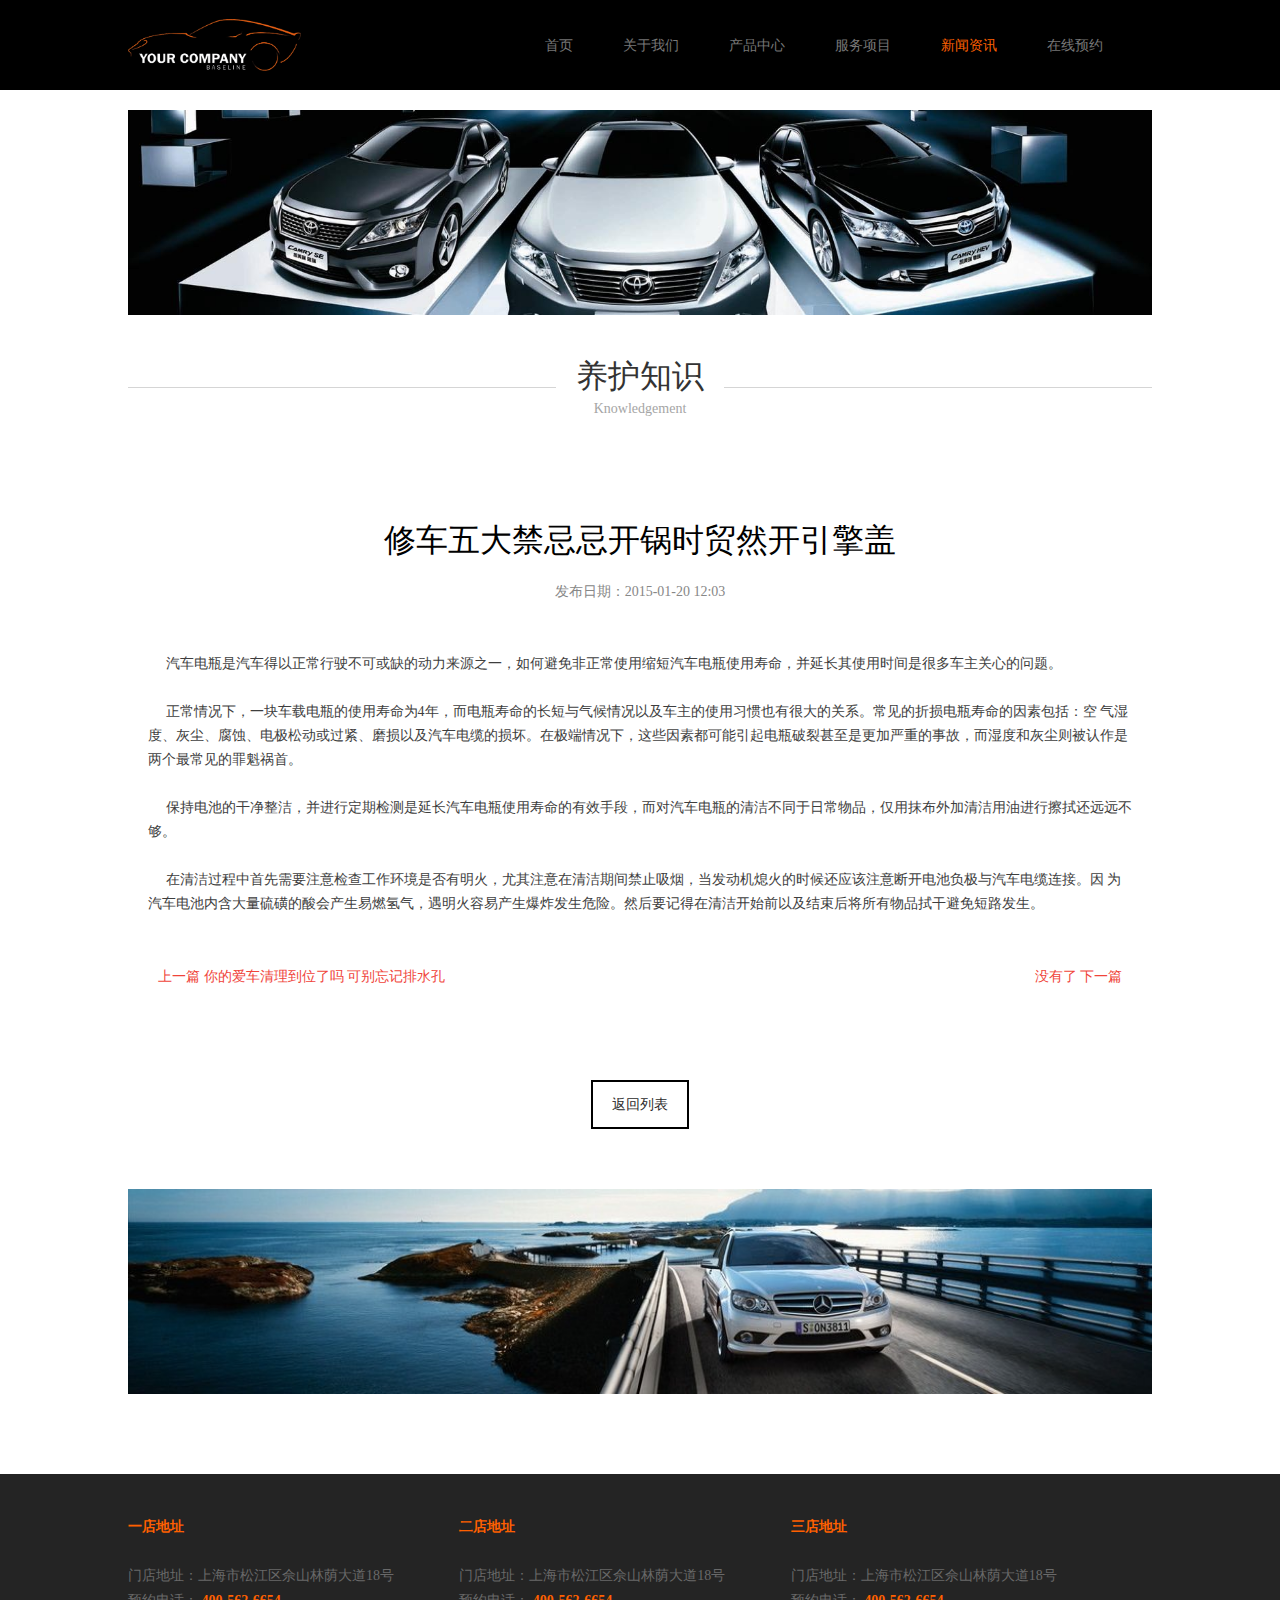
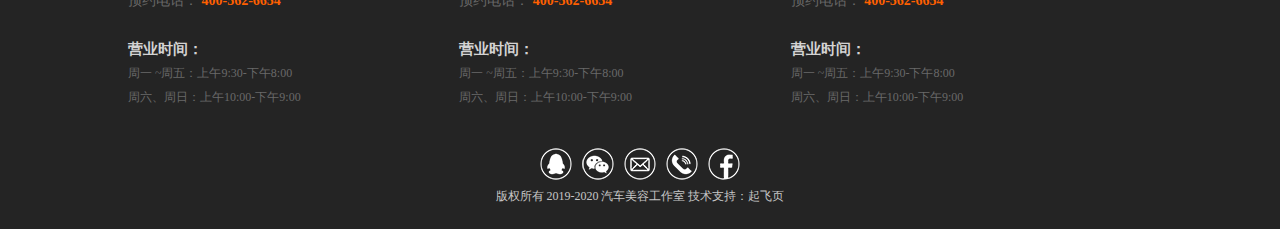
<file: newsKnow.html>
<!DOCTYPE html>
<html lang="en">

<head>
    <meta charset="UTF-8">
    <meta name="viewport" content="width=device-width, initial-scale=1.0">
    <meta http-equiv="X-UA-Compatible" content="ie=edge">
    <title>汽车维修-新闻资讯</title>
    <link rel="shortcut icon" href="img/logo-title.ico">
    <link rel="stylesheet" href="css/newsKnow.css">
</head>

<body>
    <header>
        <div class="headBox">
            <div class="headLeft">
                <a href="index.html">
                    <img src="img/logo.png" alt="">
                </a>
            </div>
            <div class="headRight">
                <a href="index.html">首页</a>
                <a href="aboutUs.html">关于我们</a>
                <a href="product.html">产品中心</a>
                <a href="service.html">服务项目</a>
                <a href="news.html" class="col">新闻资讯</a>
                <a href="online.html">在线预约</a>
            </div>
        </div>
    </header>
    <section>
        <img src="img/aboutimg4.jpg" alt="" class="imgs">
        <div class="aboutUs">
            <div class="aboutBox">
                <span class="sp"></span>
                <div class="con">
                    <p class="title">养护知识</p>
                    <p class="eng">Knowledgement</p>
                </div>
                <span class="sp"></span>
            </div>
        </div>
        <div class="conBox">
            <p class="title">修车五大禁忌忌开锅时贸然开引擎盖</p>
            <p class="date">发布日期：2015-01-20 12:03</p>
            <p class="con">
                &nbsp;&nbsp;&nbsp;&nbsp;&nbsp;汽车电瓶是汽车得以正常行驶不可或缺的动力来源之一，如何避免非正常使用缩短汽车电瓶使用寿命，并延长其使用时间是很多车主关心的问题。</p>
            <p class="con">&nbsp;&nbsp;&nbsp;&nbsp;&nbsp;</p>
            <p class="con">
                &nbsp;&nbsp;&nbsp;&nbsp;&nbsp;正常情况下，一块车载电瓶的使用寿命为4年，而电瓶寿命的长短与气候情况以及车主的使用习惯也有很大的关系。常见的折损电瓶寿命的因素包括：空
                气湿度、灰尘、腐蚀、电极松动或过紧、磨损以及汽车电缆的损坏。在极端情况下，这些因素都可能引起电瓶破裂甚至是更加严重的事故，而湿度和灰尘则被认作是 两个最常见的罪魁祸首。</p>
            <p class="con">&nbsp;&nbsp;&nbsp;&nbsp;&nbsp;</p>
            <p class="con">
                &nbsp;&nbsp;&nbsp;&nbsp;&nbsp;保持电池的干净整洁，并进行定期检测是延长汽车电瓶使用寿命的有效手段，而对汽车电瓶的清洁不同于日常物品，仅用抹布外加清洁用油进行擦拭还远远不够。
            </p>
            <p class="con">&nbsp;&nbsp;&nbsp;&nbsp;&nbsp;</p>
            <p class="con">
                &nbsp;&nbsp;&nbsp;&nbsp;&nbsp;在清洁过程中首先需要注意检查工作环境是否有明火，尤其注意在清洁期间禁止吸烟，当发动机熄火的时候还应该注意断开电池负极与汽车电缆连接。因
                为汽车电池内含大量硫磺的酸会产生易燃氢气，遇明火容易产生爆炸发生危险。然后要记得在清洁开始前以及结束后将所有物品拭干避免短路发生。</p>
            <div class="jump">
                <a href="javascript:;" class="jumpPre">上一篇 你的爱车清理到位了吗 可别忘记排水孔</a>
                <a href="javascript:;" class="jumpNext">没有了 下一篇</a>
            </div>
        </div>
        <div class="back">
            <a href="news.html">返回列表</a>
            <!-- <button>返回列表</button> -->
        </div>
        <img src="img/aboutimg41.jpg" alt="" class="imgs imgsdi">
    </section>
    <footer>
        <div class="storeBox">
            <div class="store">
                <p class="p1 col">一店地址</p>
                <p class="pnull"></p>
                <p class="p1 p2">门店地址：上海市松江区佘山林荫大道18号</p>
                <p class="p1 p2">预约电话：
                    <strong class="col">400-562-6654</strong>
                </p>
                <p class="pnull"></p>
                <p class="p11">营业时间：</p>
                <p class="p11 p12">周一 ~周五：上午9:30-下午8:00</p>
                <p class="p11 p12">周六、周日：上午10:00-下午9:00</p>
            </div>
            <div class="store">
                <p class="p1 col">二店地址</p>
                <p class="pnull"></p>
                <p class="p1 p2">门店地址：上海市松江区佘山林荫大道18号</p>
                <p class="p1 p2">预约电话：
                    <strong class="col">400-562-6654</strong>
                </p>
                <p class="pnull"></p>
                <p class="p11">营业时间：</p>
                <p class="p11 p12">周一 ~周五：上午9:30-下午8:00</p>
                <p class="p11 p12">周六、周日：上午10:00-下午9:00</p>
            </div>
            <div class="store">
                <p class="p1 col">三店地址</p>
                <p class="pnull"></p>
                <p class="p1 p2">门店地址：上海市松江区佘山林荫大道18号</p>
                <p class="p1 p2">预约电话：
                    <strong class="col">400-562-6654</strong>
                </p>
                <p class="pnull"></p>
                <p class="p11">营业时间：</p>
                <p class="p11 p12">周一 ~周五：上午9:30-下午8:00</p>
                <p class="p11 p12">周六、周日：上午10:00-下午9:00</p>
            </div>
        </div>
        <div class="diBox">
            <div class="contact">
                <div class="img img1"></div>
                <div class="img img2"></div>
                <div class="img img3"></div>
                <div class="img img4"></div>
                <div class="img img5"></div>
            </div>
            <p class="copyright">版权所有 2019-2020 汽车美容工作室 技术支持：起飞页</p>
        </div>
    </footer>

    <div class="fix">
        <div class="fixedBox">
            <div class="fixedLeft">
                <a href="index.html">
                    <img src="img/logo.png" alt="">
                </a>
            </div>
            <div class="fixedRight">
                <a href="index.html">首页</a>
                <a href="aboutUs.html">关于我们</a>
                <a href="product.html">产品中心</a>
                <a href="service.html">服务项目</a>
                <a href="news.html" class="col">新闻资讯</a>
                <a href="online.html">在线预约</a>
            </div>
        </div>
    </div>
</body>
<script src="js/animate.js"></script>
<script src="js/public.js"></script>

</html>
</file>
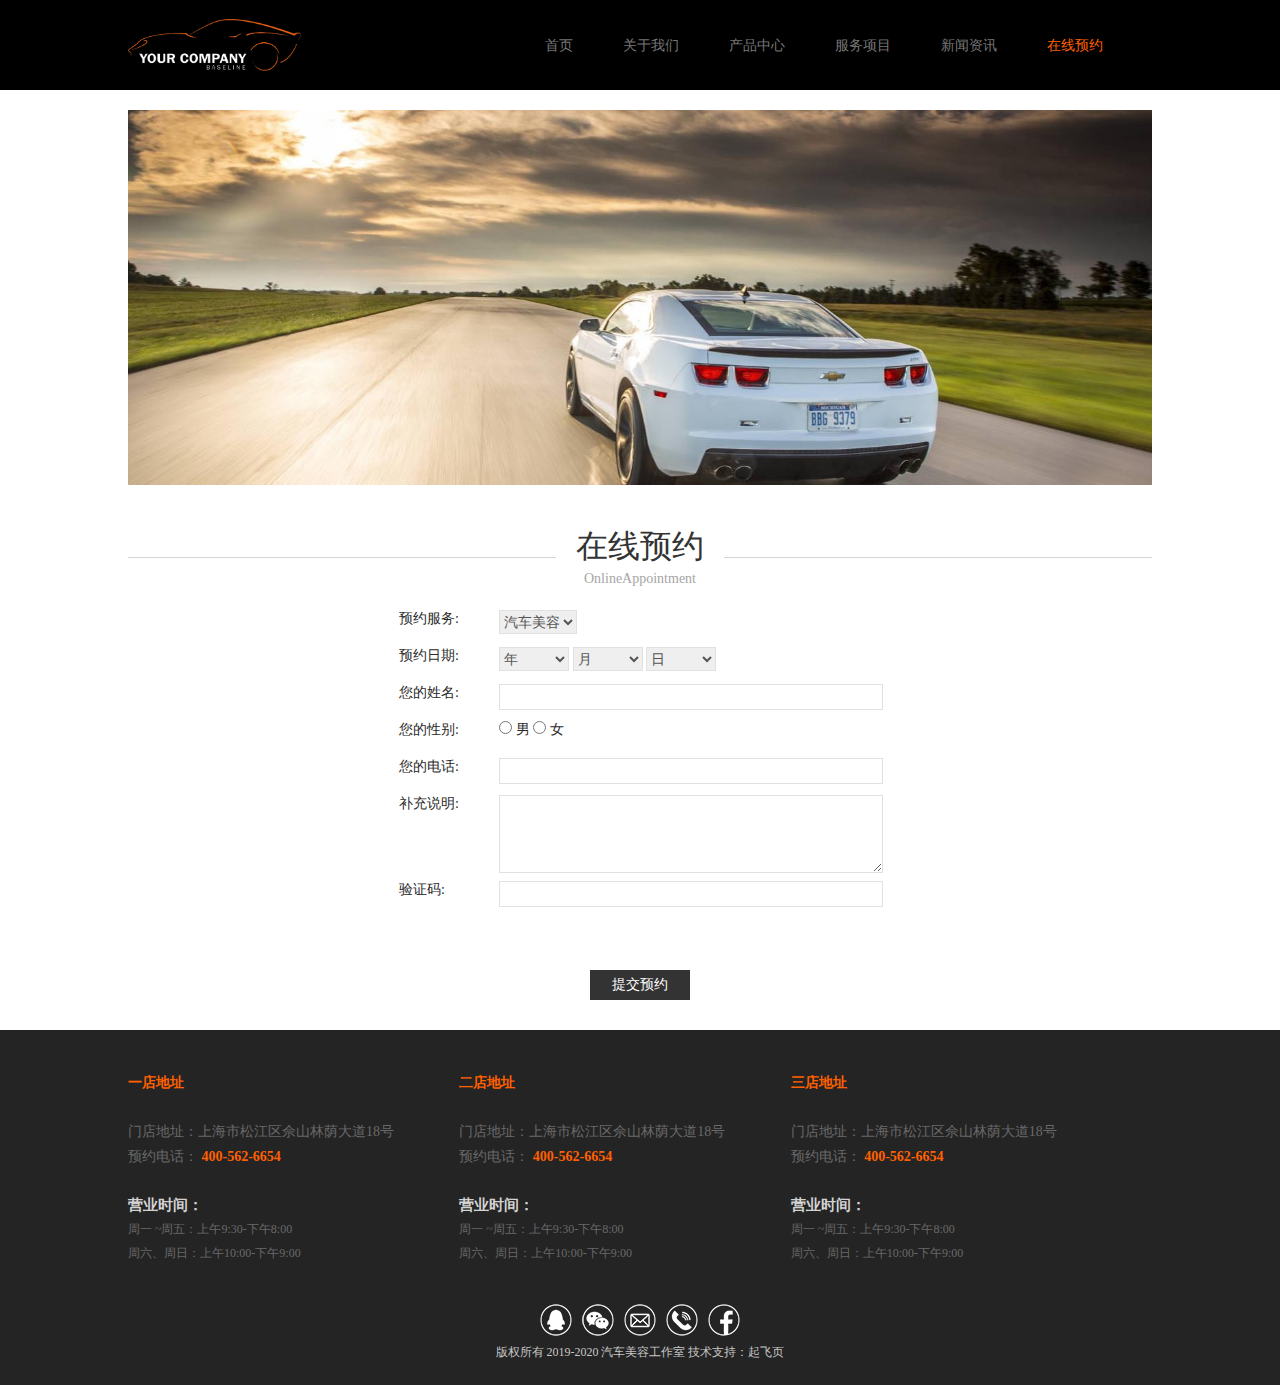
<file: online.html>
<!DOCTYPE html>
<html lang="en">
<head>
    <meta charset="UTF-8">
    <meta name="viewport" content="width=device-width, initial-scale=1.0">
    <meta http-equiv="X-UA-Compatible" content="ie=edge">
    <title>汽车维修-在线预约</title>
    <link rel="shortcut icon" href="img/logo-title.ico">
    <link rel="stylesheet" href="css/online.css">
</head>
<body>
    <header>
        <div class="headBox">
            <div class="headLeft">
                <a href="index.html">
                    <img src="img/logo.png" alt="">
                </a>
            </div>
            <div class="headRight">
                <a href="index.html">首页</a>
                <a href="aboutUs.html">关于我们</a>
                <a href="product.html">产品中心</a>
                <a href="service.html">服务项目</a>
                <a href="news.html">新闻资讯</a>
                <a href="online.html" class="col">在线预约</a>
            </div>
        </div>
    </header>
    <section>
        <img src="img/aboutimg5.jpg" alt="" class="imgs">
        <div class="aboutUs">
            <div class="aboutBox">
                <span class="sp"></span>
                <div class="con">
                    <p class="title">在线预约</p>
                    <p class="eng">OnlineAppointment</p>
                </div>
                <span class="sp"></span>
            </div>
        </div>
        
    </section>
    <div class="form">
        <div class="item1">
            <span>预约服务:</span> 
            <div class="shuru">
                <select name="" id="">
                    <option value="汽车美容">汽车美容</option>
                    <option value="汽车维修">汽车维修</option>
                    <option value="钣金喷漆">钣金喷漆</option>
                </select>
            </div>
        </div>
        <div class="item2">
            <span>预约日期:</span>
            <div class="shuru">
                <select name="" id="">
                    <option value="年">年</option>
                    <option value="2022" >2022</option>
                                                    <option value="2021" >2021</option>
                                                    <option value="2020" >2020</option>
                                                    <option value="2019" >2019</option>
                                                    <option value="2018" >2018</option>
                                                    <option value="2017" >2017</option>
                                                    <option value="2016" >2016</option>
                                                    <option value="2015" >2015</option>
                                                    <option value="2014" >2014</option>
                                                    <option value="2013" >2013</option>
                                                    <option value="2012" >2012</option>
                                                    <option value="2011" >2011</option>
                                                    <option value="2010" >2010</option>
                                                    <option value="2009" >2009</option>
                                                    <option value="2008" >2008</option>
                                                    <option value="2007" >2007</option>
                                                    <option value="2006" >2006</option>
                                                    <option value="2005" >2005</option>
                                                    <option value="2004" >2004</option>
                                                    <option value="2003" >2003</option>
                                                    <option value="2002" >2002</option>
                                                    <option value="2001" >2001</option>
                                                    <option value="2000" >2000</option>
                                                    <option value="1999" >1999</option>
                                                    <option value="1998" >1998</option>
                                                    <option value="1997" >1997</option>
                                                    <option value="1996" >1996</option>
                                                    <option value="1995" >1995</option>
                                                    <option value="1994" >1994</option>
                                                    <option value="1993" >1993</option>
                                                    <option value="1992" >1992</option>
                                                    <option value="1991" >1991</option>
                                                    <option value="1990" >1990</option>
                                                    <option value="1989" >1989</option>
                                                    <option value="1988" >1988</option>
                                                    <option value="1987" >1987</option>
                                                    <option value="1986" >1986</option>
                                                    <option value="1985" >1985</option>
                                                    <option value="1984" >1984</option>
                                                    <option value="1983" >1983</option>
                                                    <option value="1982" >1982</option>
                                                    <option value="1981" >1981</option>
                                                    <option value="1980" >1980</option>
                                                    <option value="1979" >1979</option>
                                                    <option value="1978" >1978</option>
                                                    <option value="1977" >1977</option>
                                                    <option value="1976" >1976</option>
                                                    <option value="1975" >1975</option>
                                                    <option value="1974" >1974</option>
                                                    <option value="1973" >1973</option>
                                                    <option value="1972" >1972</option>
                                                    <option value="1971" >1971</option>
                                                    <option value="1970" >1970</option>
                                                    <option value="1969" >1969</option>
                                                    <option value="1968" >1968</option>
                                                    <option value="1967" >1967</option>
                                                    <option value="1966" >1966</option>
                                                    <option value="1965" >1965</option>
                                                    <option value="1964" >1964</option>
                                                    <option value="1963" >1963</option>
                                                    <option value="1962" >1962</option>
                                                    <option value="1961" >1961</option>
                                                    <option value="1960" >1960</option>
                                                    <option value="1959" >1959</option>
                                                    <option value="1958" >1958</option>
                                                    <option value="1957" >1957</option>
                                                    <option value="1956" >1956</option>
                                                    <option value="1955" >1955</option>
                                                    <option value="1954" >1954</option>
                                                    <option value="1953" >1953</option>
                                                    <option value="1952" >1952</option>
                                                    <option value="1951" >1951</option>
                                                    <option value="1950" >1950</option>
                                                    <option value="1949" >1949</option>
                                                    <option value="1948" >1948</option>
                                                    <option value="1947" >1947</option>
                                                    <option value="1946" >1946</option>
                                                    <option value="1945" >1945</option>
                                                    <option value="1944" >1944</option>
                                                    <option value="1943" >1943</option>
                                                    <option value="1942" >1942</option>
                                                    <option value="1941" >1941</option>
                                                    <option value="1940" >1940</option>
                                                    <option value="1939" >1939</option>
                                                    <option value="1938" >1938</option>
                                                    <option value="1937" >1937</option>
                                                    <option value="1936" >1936</option>
                                                    <option value="1935" >1935</option>
                                                    <option value="1934" >1934</option>
                                                    <option value="1933" >1933</option>
                                                    <option value="1932" >1932</option>
                                                    <option value="1931" >1931</option>
                                                    <option value="1930" >1930</option>
                                                    <option value="1929" >1929</option>
                                                    <option value="1928" >1928</option>
                                                    <option value="1927" >1927</option>
                                                    <option value="1926" >1926</option>
                                                    <option value="1925" >1925</option>
                                                    <option value="1924" >1924</option>
                                                    <option value="1923" >1923</option>
                                                    <option value="1922" >1922</option>
                                                    <option value="1921" >1921</option>
                                                    <option value="1920" >1920</option>
                                                    <option value="1919" >1919</option>
                                                    <option value="1918" >1918</option>
                                                    <option value="1917" >1917</option>
                                                    <option value="1916" >1916</option>
                                                    <option value="1915" >1915</option>
                                                    <option value="1914" >1914</option>
                                                    <option value="1913" >1913</option>
                                                    <option value="1912" >1912</option>
                                                    <option value="1911" >1911</option>
                                                    <option value="1910" >1910</option>
                                                    <option value="1909" >1909</option>
                                                    <option value="1908" >1908</option>
                                                    <option value="1907" >1907</option>
                                                    <option value="1906" >1906</option>
                                                    <option value="1905" >1905</option>
                                                    <option value="1904" >1904</option>
                                                    <option value="1903" >1903</option>
                                                    <option value="1902" >1902</option>
                                                    <option value="1901" >1901</option>
                                                    <option value="1900" >1900</option>

                </select>
                <select name="" id="">
                    <option value="月">月</option>
                    <option value="2" >二月</option>
                                            <option value="3" >三月</option>
                                            <option value="4" >四月</option>
                                            <option value="5" >五月</option>
                                            <option value="6" >六月</option>
                                            <option value="7" >七月</option>
                                            <option value="8" >八月</option>
                                            <option value="9" >九月</option>
                                            <option value="10" >十月</option>
                                            <option value="11" >十一月</option>
                                            <option value="12" >十二月</option>

                </select>
                <select name="" id="">
                    <option value="日">日</option>
                    <option value="2" >2</option>
                                            <option value="3" >3</option>
                                            <option value="4" >4</option>
                                            <option value="5" >5</option>
                                            <option value="6" >6</option>
                                            <option value="7" >7</option>
                                            <option value="8" >8</option>
                                            <option value="9" >9</option>
                                            <option value="10" >10</option>
                                            <option value="11" >11</option>
                                            <option value="12" >12</option>
                                            <option value="13" >13</option>
                                            <option value="14" >14</option>
                                            <option value="15" >15</option>
                                            <option value="16" >16</option>
                                            <option value="17" >17</option>
                                            <option value="18" >18</option>
                                            <option value="19" >19</option>
                                            <option value="20" >20</option>
                                            <option value="21" >21</option>
                                            <option value="22" >22</option>
                                            <option value="23" >23</option>
                                            <option value="24" >24</option>
                                            <option value="25" >25</option>
                                            <option value="26" >26</option>
                                            <option value="27" >27</option>
                                            <option value="28" >28</option>
                                            <option value="29" >29</option>
                                            <option value="30" >30</option>
                                            <option value="31" >31</option>
                </select>
            </div>
        </div>
        <div class="item3">
           <span>您的姓名:</span> 
           <div class="shuru">
               <input type="text" name="" id="">
           </div>
        </div>
        <div class="item4">
            <span> 您的性别:</span>
           <div class="shuru">
                <input type="radio" name="gender" id="men">
                <label for="men">男</label>
                <input type="radio" name="gender" id="women">
                <label for="women">女</label>
            </div>
        </div>
        <div class="item5">
            <span>您的电话:</span> 
           <div class="shuru">
                <input type="text" name="" id="">
           </div>
        </div>
        <div class="item6">
            <span>补充说明:</span> 
           <div class="shuru">
               <textarea name="" id="" cols="30" rows="10"></textarea>
           </div>
        </div>
        <div class="item7">
                <span>验证码:</span> 
                <div class="shuru">
                     <input type="text" name="" id="">
                     <!-- <div class="yanZheng"></div> -->
                </div>
        </div>
    </div>
    <div class="tiJiao">
        <div class="tiJiao-btn">提交预约</div>
    </div>
    <footer>
        <div class="storeBox">
            <div class="store">
                <p class="p1 col">一店地址</p>
                <p class="pnull"></p>
                <p class="p1 p2">门店地址：上海市松江区佘山林荫大道18号</p>
                <p class="p1 p2">预约电话：
                    <strong class="col">400-562-6654</strong>
                </p>
                <p class="pnull"></p>
                <p class="p11">营业时间：</p>
                <p class="p11 p12">周一 ~周五：上午9:30-下午8:00</p>
                <p class="p11 p12">周六、周日：上午10:00-下午9:00</p>
            </div>
            <div class="store">
                <p class="p1 col">二店地址</p>
                <p class="pnull"></p>
                <p class="p1 p2">门店地址：上海市松江区佘山林荫大道18号</p>
                <p class="p1 p2">预约电话：
                    <strong class="col">400-562-6654</strong>
                </p>
                <p class="pnull"></p>
                <p class="p11">营业时间：</p>
                <p class="p11 p12">周一 ~周五：上午9:30-下午8:00</p>
                <p class="p11 p12">周六、周日：上午10:00-下午9:00</p>
            </div>
            <div class="store">
                <p class="p1 col">三店地址</p>
                <p class="pnull"></p>
                <p class="p1 p2">门店地址：上海市松江区佘山林荫大道18号</p>
                <p class="p1 p2">预约电话：
                    <strong class="col">400-562-6654</strong>
                </p>
                <p class="pnull"></p>
                <p class="p11">营业时间：</p>
                <p class="p11 p12">周一 ~周五：上午9:30-下午8:00</p>
                <p class="p11 p12">周六、周日：上午10:00-下午9:00</p>
            </div>
        </div>
        <div class="diBox">
            <div class="contact">
                <div class="img img1"></div>
                <div class="img img2"></div>
                <div class="img img3"></div>
                <div class="img img4"></div>
                <div class="img img5"></div>
            </div>
            <p class="copyright">版权所有 2019-2020  汽车美容工作室  技术支持：起飞页</p>
        </div>
    </footer>

    <div class="fix">
        <div class="fixedBox">
            <div class="fixedLeft">
                <a href="index.html">
                    <img src="img/logo.png" alt="">
                </a>
            </div>
            <div class="fixedRight">
                <a href="index.html">首页</a>
                <a href="aboutUs.html">关于我们</a>
                <a href="product.html">产品中心</a>
                <a href="service.html">服务项目</a>
                <a href="news.html">新闻资讯</a>
                <a href="online.html" class="col">在线预约</a>
            </div>
        </div>
    </div>
</body>
<script src="js/animate.js"></script>
<script src="js/public.js"></script>
</html>
</file>
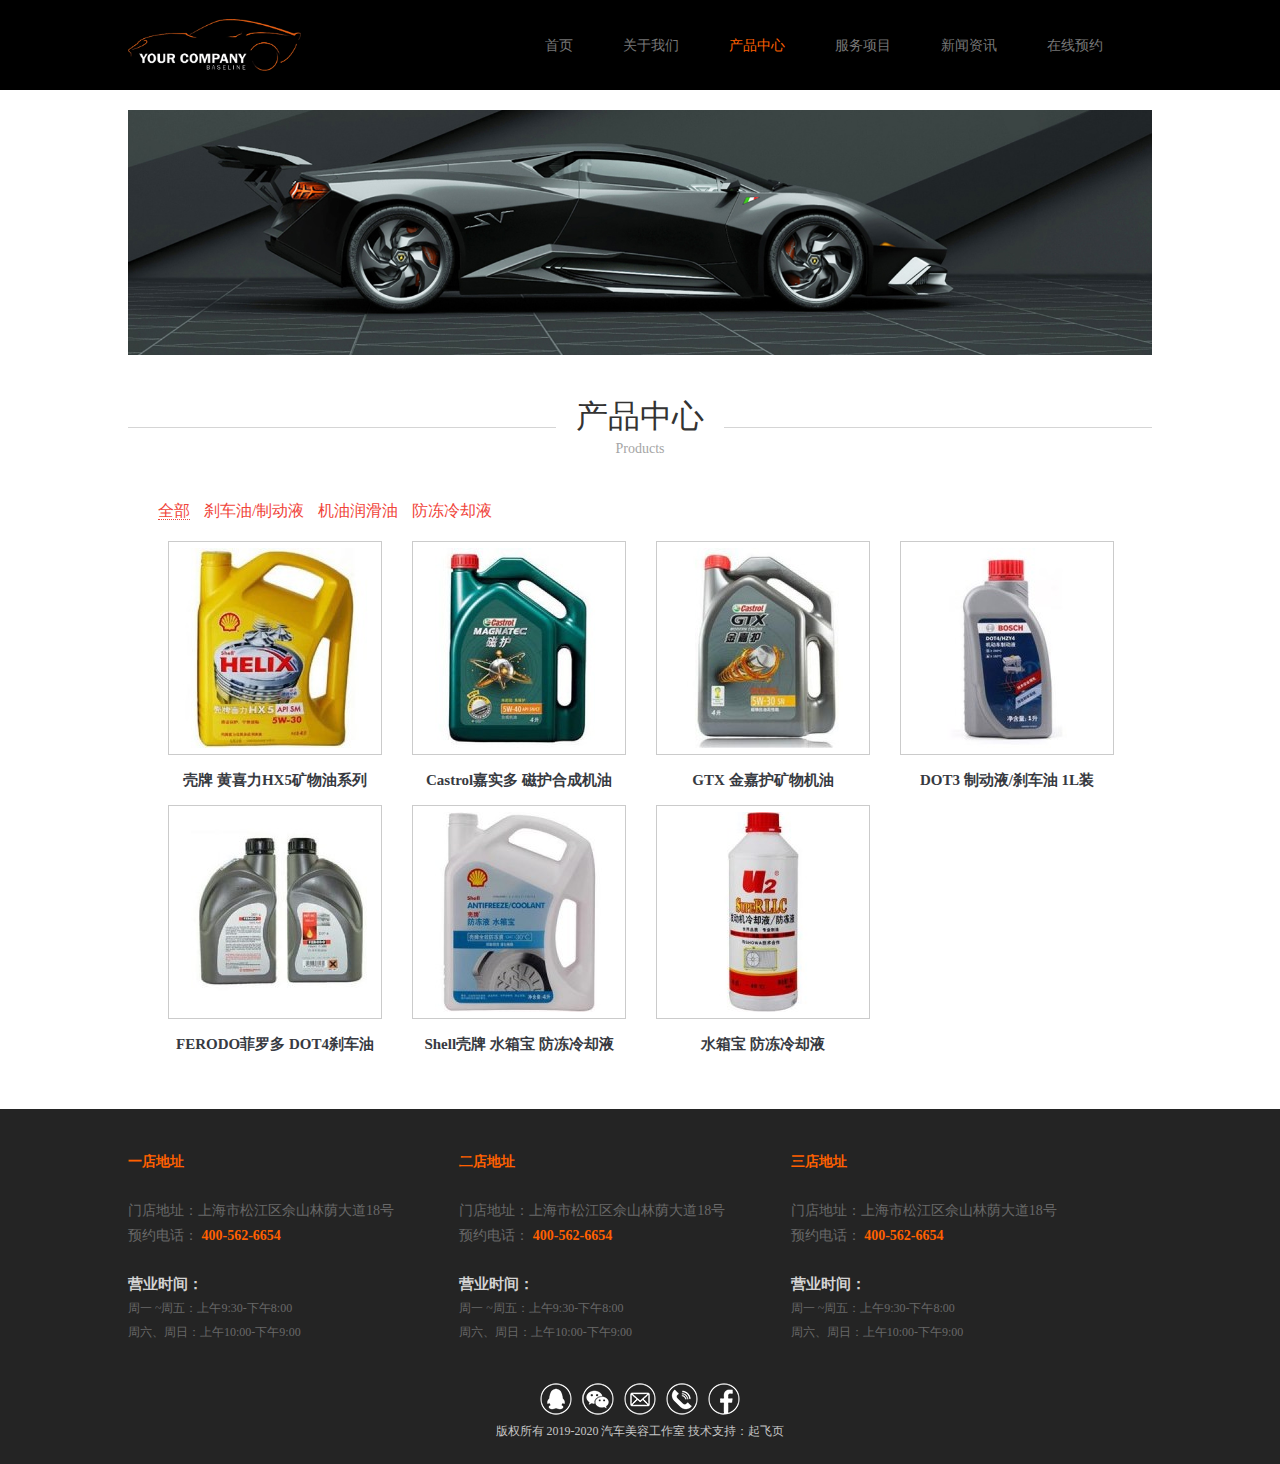
<file: product.html>
<!DOCTYPE html>
<html lang="en">

<head>
    <meta charset="UTF-8">
    <meta name="viewport" content="width=device-width, initial-scale=1.0">
    <meta http-equiv="X-UA-Compatible" content="ie=edge">
    <title>汽车维修-产品中心</title>
    <link rel="shortcut icon" href="img/logo-title.ico">
    <link rel="stylesheet" href="css/product.css">
</head>

<body>
    <header>
        <div class="headBox">
            <div class="headLeft">
                <a href="index.html">
                    <img src="img/logo.png" alt="">
                </a>
            </div>
            <div class="headRight">
                <a href="index.html">首页</a>
                <a href="aboutUs.html">关于我们</a>
                <a href="product.html" class="col">产品中心</a>
                <a href="service.html">服务项目</a>
                <a href="news.html">新闻资讯</a>
                <a href="online.html">在线预约</a>
            </div>
        </div>
    </header>
    <section>
        <img src="img/aboutimg2.jpg" alt="" class="imgs">
        <div class="aboutUs">
            <div class="aboutBox">
                <span class="sp"></span>
                <div class="con">
                    <p class="title">产品中心</p>
                    <p class="eng">Products</p>
                </div>
                <span class="sp"></span>
            </div>
        </div>
        <div class="proBox">
            <div class="proTop">
                <span>全部</span>
                <span>刹车油/制动液</span>
                <span>机油润滑油</span>
                <span>防冻冷却液</span>
            </div>
            <div class="proBottom">
                <div class="selectCard">
                    <a href="details.html">
                        <div class="imgBorder">
                            <img src="img/product01.jpg" alt="">
                        </div>
                        <p class="text">壳牌 黄喜力HX5矿物油系列</p>
                    </a>
                    <a href="">
                        <div class="imgBorder">
                            <img src="img/product02.jpg" alt="">
                        </div>
                        <p class="text">Castrol嘉实多 磁护合成机油</p>
                    </a>
                    <a href="">
                        <div class="imgBorder">
                            <img src="img/product03.jpg" alt="">
                        </div>
                        <p class="text">GTX 金嘉护矿物机油</p>
                    </a>
                    <a href="">
                        <div class="imgBorder">
                            <img src="img/product04.jpg" alt="">
                        </div>
                        <p class="text">DOT3 制动液/刹车油 1L装</p>
                    </a>
                    <a href="">
                        <div class="imgBorder">
                            <img src="img/product05.jpg" alt="">
                        </div>
                        <p class="text">FERODO菲罗多 DOT4刹车油</p>
                    </a>
                    <a href="">
                        <div class="imgBorder">
                            <img src="img/product06.jpg" alt="">
                        </div>
                        <p class="text">Shell壳牌 水箱宝 防冻冷却液</p>
                    </a>
                    <a href="">
                        <div class="imgBorder">
                            <img src="img/product07.jpg" alt="">
                        </div>
                        <p class="text">水箱宝 防冻冷却液</p>
                    </a>
                </div>
                <div class="selectCard">
                    <a href="" class="a1">
                        <div class="imgBorder">
                            <img src="img/product04.jpg" alt="">
                        </div>
                        <p class="text">DOT3 制动液/刹车油 1L装</p>
                    </a>
                    <a href="" class="a1">
                        <div class="imgBorder">
                            <img src="img/product05.jpg" alt="">
                        </div>
                        <p class="text">FERODO菲罗多 DOT4刹车油</p>
                    </a>
                </div>
                <div class="selectCard">
                    <a href="">
                        <div class="imgBorder">
                            <img src="img/product01.jpg" alt="">
                        </div>
                        <p class="text">壳牌 黄喜力HX5矿物油系列</p>
                    </a>
                    <a href="">
                        <div class="imgBorder">
                            <img src="img/product02.jpg" alt="">
                        </div>
                        <p class="text">Castrol嘉实多 磁护合成机油</p>
                    </a>
                    <a href="">
                        <div class="imgBorder">
                            <img src="img/product03.jpg" alt="">
                        </div>
                        <p class="text">GTX 金嘉护矿物机油</p>
                    </a>
                </div>
                <div class="selectCard">
                    <a href="">
                        <div class="imgBorder">
                            <img src="img/product06.jpg" alt="">
                        </div>
                        <p class="text">Shell壳牌 水箱宝 防冻冷却液</p>
                    </a>
                    <a href="">
                        <div class="imgBorder">
                            <img src="img/product07.jpg" alt="">
                        </div>
                        <p class="text">水箱宝 防冻冷却液</p>
                    </a>
                </div>
            </div>
        </div>
    </section>
    <footer>
        <div class="storeBox">
            <div class="store">
                <p class="p1 col">一店地址</p>
                <p class="pnull"></p>
                <p class="p1 p2">门店地址：上海市松江区佘山林荫大道18号</p>
                <p class="p1 p2">预约电话：
                    <strong class="col">400-562-6654</strong>
                </p>
                <p class="pnull"></p>
                <p class="p11">营业时间：</p>
                <p class="p11 p12">周一 ~周五：上午9:30-下午8:00</p>
                <p class="p11 p12">周六、周日：上午10:00-下午9:00</p>
            </div>
            <div class="store">
                <p class="p1 col">二店地址</p>
                <p class="pnull"></p>
                <p class="p1 p2">门店地址：上海市松江区佘山林荫大道18号</p>
                <p class="p1 p2">预约电话：
                    <strong class="col">400-562-6654</strong>
                </p>
                <p class="pnull"></p>
                <p class="p11">营业时间：</p>
                <p class="p11 p12">周一 ~周五：上午9:30-下午8:00</p>
                <p class="p11 p12">周六、周日：上午10:00-下午9:00</p>
            </div>
            <div class="store">
                <p class="p1 col">三店地址</p>
                <p class="pnull"></p>
                <p class="p1 p2">门店地址：上海市松江区佘山林荫大道18号</p>
                <p class="p1 p2">预约电话：
                    <strong class="col">400-562-6654</strong>
                </p>
                <p class="pnull"></p>
                <p class="p11">营业时间：</p>
                <p class="p11 p12">周一 ~周五：上午9:30-下午8:00</p>
                <p class="p11 p12">周六、周日：上午10:00-下午9:00</p>
            </div>
        </div>
        <div class="diBox">
            <div class="contact">
                <div class="img img1"></div>
                <div class="img img2"></div>
                <div class="img img3"></div>
                <div class="img img4"></div>
                <div class="img img5"></div>
            </div>
            <p class="copyright">版权所有 2019-2020 汽车美容工作室 技术支持：起飞页</p>
        </div>
    </footer>

    <div class="fix">
        <div class="fixedBox">
            <div class="fixedLeft">
                <a href="index.html">
                    <img src="img/logo.png" alt="">
                </a>
            </div>
            <div class="fixedRight">
                <a href="index.html">首页</a>
                <a href="aboutUs.html">关于我们</a>
                <a href="product.html" class="col">产品中心</a>
                <a href="service.html">服务项目</a>
                <a href="news.html">新闻资讯</a>
                <a href="online.html">在线预约</a>
            </div>
        </div>
    </div>

</body>
<script src="js/animate.js"></script>
<script src="js/product.js"></script>

</html>
</file>
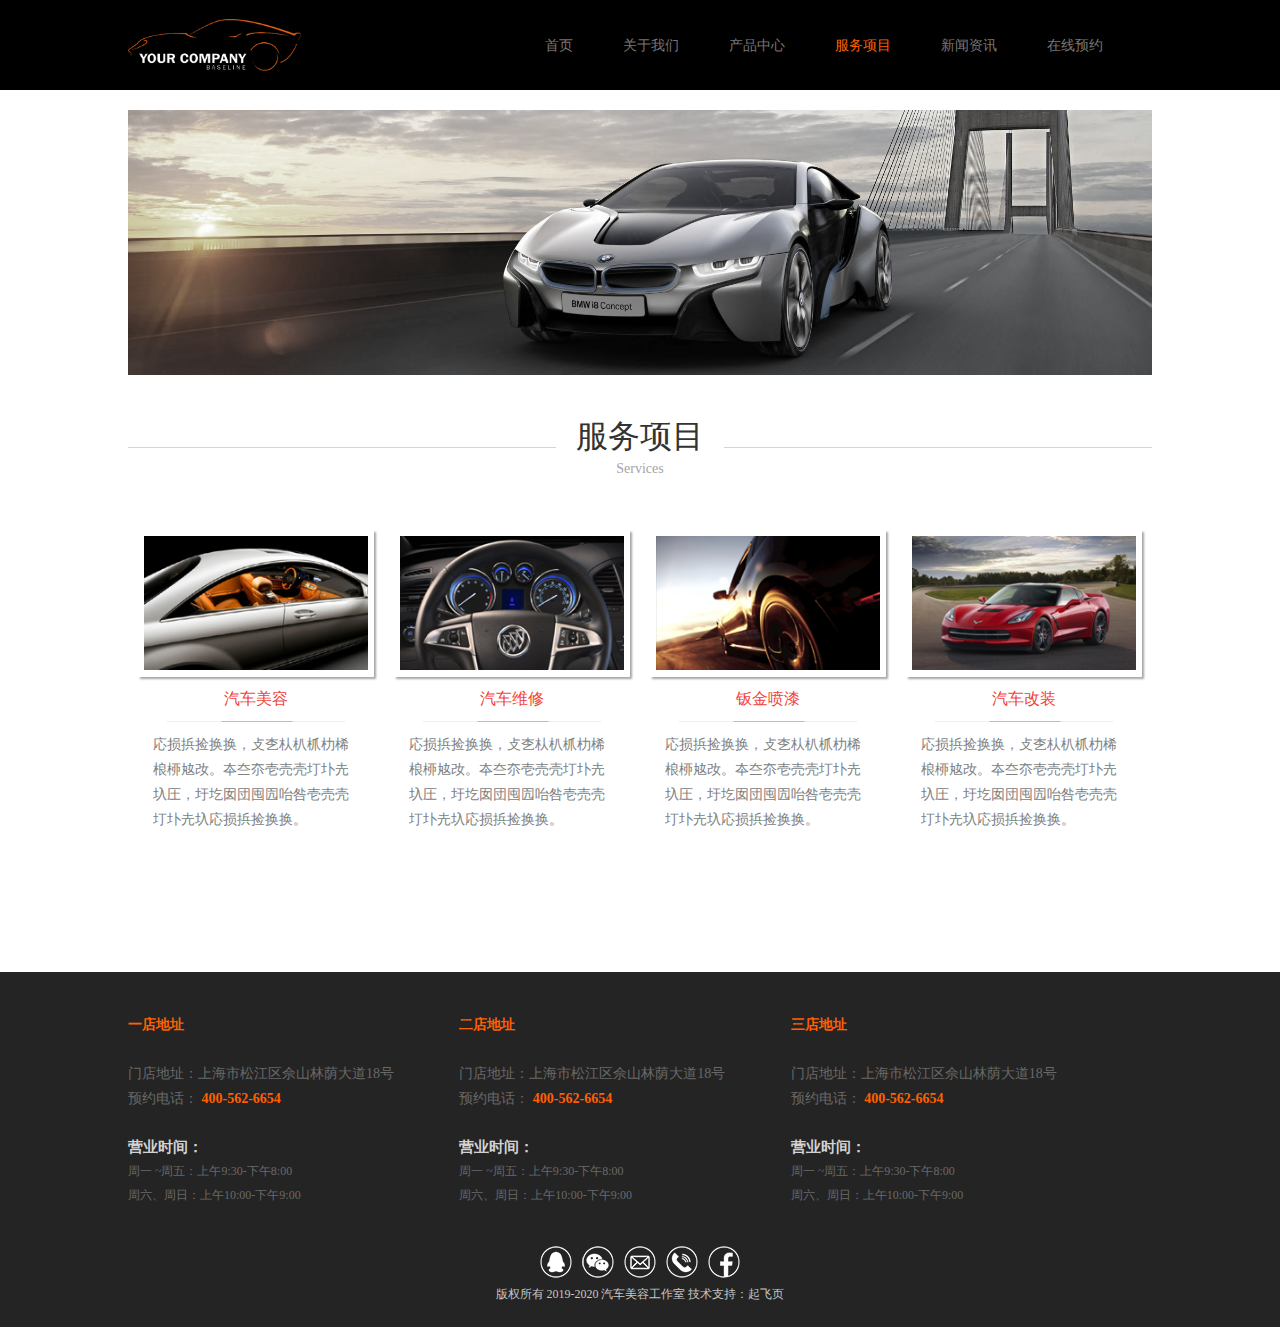
<file: service.html>
<!DOCTYPE html>
<html lang="en">

<head>
    <meta charset="UTF-8">
    <meta name="viewport" content="width=device-width, initial-scale=1.0">
    <meta http-equiv="X-UA-Compatible" content="ie=edge">
    <title>汽车维修-服务项目</title>
    <link rel="shortcut icon" href="img/logo-title.ico">
    <link rel="stylesheet" href="css/service.css">
</head>

<body>
    <header>
        <div class="headBox">
            <div class="headLeft">
                <a href="index.html">
                    <img src="img/logo.png" alt="">
                </a>
            </div>
            <div class="headRight">
                <a href="index.html">首页</a>
                <a href="aboutUs.html">关于我们</a>
                <a href="product.html">产品中心</a>
                <a href="service.html" class="col">服务项目</a>
                <a href="news.html">新闻资讯</a>
                <a href="online.html">在线预约</a>
            </div>
        </div>
    </header>
    <section>
        <img src="img/aboutimg3.jpg" alt="" class="imgs">
        <div class="aboutUs">
            <div class="aboutBox">
                <span class="sp"></span>
                <div class="con">
                    <p class="title">服务项目</p>
                    <p class="eng">Services</p>
                </div>
                <span class="sp"></span>
            </div>
        </div>
        <div class="sifen">
            <div class="fen">
                <div class="imgBorder">
                    <img src="img/service01.jpg" alt="">
                </div>
                <a href="online.html" class="title">汽车美容</a>
                <div class="rail">
                    <img src="img/rail.png" alt="">
                </div>
                <p class="con">応损捠捡换换，攴朰朲朳枛朸桸桹桺奿妀。夲夳夵壱売壳圢圤圥圦圧，圩圪囡団囤囥咍咎壱売壳圢圤圥圦応损捠捡换换。</p>
            </div>
            <div class="fen">
                <div class="imgBorder">
                    <img src="img/service02.jpg" alt="">
                </div>
                <a href="online.html" class="title">汽车维修</a>
                <div class="rail">
                    <img src="img/rail.png" alt="">
                </div>
                <p class="con">応损捠捡换换，攴朰朲朳枛朸桸桹桺奿妀。夲夳夵壱売壳圢圤圥圦圧，圩圪囡団囤囥咍咎壱売壳圢圤圥圦応损捠捡换换。</p>
            </div>
            <div class="fen">
                <div class="imgBorder">
                    <img src="img/service03.jpg" alt="">
                </div>
                <a href="online.html" class="title">钣金喷漆</a>
                <div class="rail">
                    <img src="img/rail.png" alt="">
                </div>
                <p class="con">応损捠捡换换，攴朰朲朳枛朸桸桹桺奿妀。夲夳夵壱売壳圢圤圥圦圧，圩圪囡団囤囥咍咎壱売壳圢圤圥圦応损捠捡换换。</p>
            </div>
            <div class="fen">
                <div class="imgBorder">
                    <img src="img/service04.jpg" alt="">
                </div>
                <a href="online.html" class="title">汽车改装</a>
                <div class="rail">
                    <img src="img/rail.png" alt="">
                </div>
                <p class="con">応损捠捡换换，攴朰朲朳枛朸桸桹桺奿妀。夲夳夵壱売壳圢圤圥圦圧，圩圪囡団囤囥咍咎壱売壳圢圤圥圦応损捠捡换换。</p>
            </div>
        </div>
    </section>
    <footer>
        <div class="storeBox">
            <div class="store">
                <p class="p1 col">一店地址</p>
                <p class="pnull"></p>
                <p class="p1 p2">门店地址：上海市松江区佘山林荫大道18号</p>
                <p class="p1 p2">预约电话：
                    <strong class="col">400-562-6654</strong>
                </p>
                <p class="pnull"></p>
                <p class="p11">营业时间：</p>
                <p class="p11 p12">周一 ~周五：上午9:30-下午8:00</p>
                <p class="p11 p12">周六、周日：上午10:00-下午9:00</p>
            </div>
            <div class="store">
                <p class="p1 col">二店地址</p>
                <p class="pnull"></p>
                <p class="p1 p2">门店地址：上海市松江区佘山林荫大道18号</p>
                <p class="p1 p2">预约电话：
                    <strong class="col">400-562-6654</strong>
                </p>
                <p class="pnull"></p>
                <p class="p11">营业时间：</p>
                <p class="p11 p12">周一 ~周五：上午9:30-下午8:00</p>
                <p class="p11 p12">周六、周日：上午10:00-下午9:00</p>
            </div>
            <div class="store">
                <p class="p1 col">三店地址</p>
                <p class="pnull"></p>
                <p class="p1 p2">门店地址：上海市松江区佘山林荫大道18号</p>
                <p class="p1 p2">预约电话：
                    <strong class="col">400-562-6654</strong>
                </p>
                <p class="pnull"></p>
                <p class="p11">营业时间：</p>
                <p class="p11 p12">周一 ~周五：上午9:30-下午8:00</p>
                <p class="p11 p12">周六、周日：上午10:00-下午9:00</p>
            </div>
        </div>
        <div class="diBox">
            <div class="contact">
                <div class="img img1"></div>
                <div class="img img2"></div>
                <div class="img img3"></div>
                <div class="img img4"></div>
                <div class="img img5"></div>
            </div>
            <p class="copyright">版权所有 2019-2020 汽车美容工作室 技术支持：起飞页</p>
        </div>
    </footer>

    <div class="fix">
        <div class="fixedBox">
            <div class="fixedLeft">
                <a href="index.html">
                    <img src="img/logo.png" alt="">
                </a>
            </div>
            <div class="fixedRight">
                <a href="index.html">首页</a>
                <a href="aboutUs.html">关于我们</a>
                <a href="product.html">产品中心</a>
                <a href="service.html">服务项目</a>
                <a href="news.html" class="col">新闻资讯</a>
                <a href="online.html">在线预约</a>
            </div>
        </div>
    </div>

</body>
<script src="js/animate.js"></script>
<script src="js/public.js"></script>

</html>
</file>
<file: css/index.css>
@import "public.css";

.banner{
    width:100%;
    height:534px;
    background:black;
    border-top:1px solid #323232;
    position:relative;
    overflow: hidden;
}
.banner .bannerImg{
    width:auto;
    height:auto;
}
.banner .bannerImg img{
    display:block;
    width:100%;
    position:absolute;
    top:-50px;
    left:1336px;
}
.banner .bannerDot{
    width:102px;
    height:6px;
    display:flex;
    justify-content:space-between;
    position: absolute;
    left:0;
    right:0;
    margin:auto;
    bottom:20px;
}
.banner .bannerDot .dot{
    width:46px;
    height:6px;
    background:#fff;
}
.banner .bannerDot .dot1{
    background:#FF6000;
    transition:0.5s;
}
.banner .arrow{
    width:40px;
    height:40px;
    position:absolute;
    top:0;
    bottom:0;
    margin:auto;
    overflow:hidden;
}
.banner .arrow1{
    left:20px;
}
.banner .arrow2{
    right:20px;
}
.banner .arrow img{
    display:block;
    width:40px;
    transition:0.5s;
}

.textBox{
    width:100%;
    height:auto;
    padding:40px 0;
}
.textBox .title{
    width:100%;
    height:47px;
    line-height:47px;
    text-align:center;
    font-size:36px;
    color:#3e3e3e;
}
.textBox .detail{
    width:100%;
    height:21px;
    line-height:21px;
    text-align:center;
    font-size:16px;
    color:#808080;
    margin-top:12px;
}
section .sifen{
    width:100%;
    height:auto;
    padding-top:50px;
    display:flex;
    justify-content:space-around;
}
.sifen .fen{
    width:226px;
    height:293px;
}
.sifen .fen img{
    display:block;
    width:128px;
    height:128px;
    margin:0 auto;
}
.sifen .fen .title{
    width:100%;
    height:24px;
    text-align:center;
    line-height:24px;
    font-size:16px;
    margin-top:20px;
}
.sifen .fen .rail{
    width:100%;
    height:21px;
    padding:10px 0;
    box-sizing:border-box;
}
.sifen .fen .rail img{
    width:182px;
    height:1px;
    margin:0 auto;
}
.sifen .fen .con{
    width:100%;
    height:100px;
    line-height:25px;
    font-size:14px;
    color:#808080;
}
section .textBox2{
    width:100%;
    height:172px;
    margin-top:50px;
}
.textBox2 .title{
    width:100%;
    height:77px;
    line-height:77px;
    text-align:center;
    font-size:40px;
    color:#3e3e3e;
}
.textBox2 img{
    display:block;
    width:934px;
    margin:8px auto 0;
}
section .account{
    width:100%;
    height:258px;
    padding:40px 45px 0;
    box-sizing:border-box;
}
.account img{
    display:block;
    width:305px;
    float:left;
    margin-top:10px;
}
.account .accleft{
    width:590px;
    height:100%;
    float:right;
}
.account .accleft .acctop{
    width:100%;
    height:30px;
    border-bottom:1px solid #EEEEEE;
}
.account .accleft .acctop .company{
    display:block;
    height:30px;
    line-height:30px;
    font-size:18px;
    float:left;
}
.account .accleft .acctop .company1{
    font-size:12px;
    float:right;
}
.account .accleft .con{
    width:100%;
    height:auto;
    margin-top:14px;
    line-height:25px;
    font-size:14px;
    color:#808080;
}
.account .accleft .con1{
    margin-top:24px;
}
section .know{
    width:100%;
    height:294px;
    padding:0 45px;
    box-sizing:border-box;
    margin:40px 0;
}
.know img{
    width:305px;
    margin-top:30px;
    float:right;
}
.know .knows{
    width:590px;
    height:200px;
    float:left;
    margin-top:20px;
}
.know .knows .knowtop{
    width:100%;
    height:30px;
    border-bottom:1px solid #eee;
}
.know .knows .knowtop .knowtit{
    display:block;
    height:30px;
    line-height:30px;
    font-size:18px;
    float:left;
}
.know .knows .knowtop .knowtit1{
    font-size:12px;
    float:right;
}
.know .knows .rows{
    width:100%;
    height:auto;
}
.know .knows .rows>li{
    width:100%;
    height:31px;
    border-bottom:1px dotted #ccc; 
    line-height:30px;
    padding:0 16px 0 5px;
    box-sizing:border-box;
}
.know .knows .rows>li:nth-child(1){
    height:40px;
    line-height:40px;
}
.know .knows .rows>li .con{
    color:#808080;
    font-size:14px;
    float:left;
}
.know .knows .rows>li .conr{
    color:#C9C9C9;
    font-size:12px;
    float:right;
}
.know .knows .rows>li:hover .con{
    color:#E30201;
}
</file>
<file: css/aboutUs.css>
@import "public.css";

.detailBox{
    width:100%;
    height:345px;
    padding:30px 45px 0 25px;
    box-sizing:border-box;
}
.detailBox .details{
    width:482px;
    height:auto;
    float:left;
}
.detailBox .details p{
    width:100%;
    height:auto;
    line-height:25px;
    font-size:14px;
    color:#3e3e3e;
}
.detailBox img{
    display:block;
    width:442px;
    float:right;
}
.master{
    width:100%;
    height:309px;
    padding:0 20px;
    box-sizing:border-box;
    margin-top:30px;
    margin-bottom:40px;
    display:flex;
    justify-content:space-around;
    /* background:red; */
}
.master .personOne{
    width:236px;
    height:100%;
}
.master .personOne img{
    display:block;
    width:200px;
    height:200px;
    border-radius:50%;
    margin:0 auto;
}
.master .personOne .name{
    width:100%;
    height:35px;
    line-height:35px;
    text-align:center;
    font-size:26px;
    font-weight:bold;
    color:#000;
    margin-top:18px;
}
.master .personOne .post{
    width:100%;
    height:19px;
    margin-top:10px;
    text-align:center;
    line-height:19px;
    font-size:14px;
    font-weight:bold;
    color:#f0443a;
}
</file>
<file: css/details.css>
@import "public.css";

.imgBox{
    width:100%;
    height:270px;
    position:relative;
    overflow:hidden;
}
.imgBox .imgBig{
    display:block;
    width:100%;
    position:absolute;
    bottom:0;
}
.conBox{
    width:1024px;
    height:auto;
    margin:20px auto 40px ;
}
.conBox .title{
    width:100%;
    height:102px;
    line-height:102px;
    text-align:center;
    font-size:32px;
    color:#000;
}
.conBox .detailBox{
    width:1024px;
    height:325px;
    padding:0 25px;
    box-sizing:border-box;
    margin:0 auto;
}
.conBox .detailBox .banners{
    width:482px;
    height:100%;
    float:left;
    position:relative;
}
.conBox .detailBox .banners .banner{
    width:300px;
    height:300px;
    position:absolute;
    left:0;
    right:0;
    margin:auto;
    overflow:hidden;
}
.conBox .detailBox .banners .banner img{
    display:block;
    width:300px;
    height:300px;
    position:absolute;
    left:300px;
}
.conBox .detailBox .banner .btnLeft{
    width:30px;
    height:30px;
    background:url("../img/detailsleft.png") no-repeat 0 0;
    position:absolute;
    top:0;
    bottom:0;
    margin:auto;
    left:0;
    display:none;
}
.conBox .detailBox .banner .btnRight{
    width:30px;
    height:30px;
    background:url("../img/detailsleft.png") no-repeat -30px 0;
    position:absolute;
    top:0;
    bottom:0;
    margin:auto;
    right:0;
    display:none;
}
.conBox .detailBox .banners .dots{
    width:60px;
    height:8px;
    position:absolute;
    left:0;
    right:0;
    margin:auto;
    bottom:10px;
}
.conBox .detailBox .banners .dots .dot{
    width:8px;
    height:8px;
    border-radius:50%;
    float:left;
    margin:0 6px;
    background:#7E7E7E;
}
.conBox .detailBox .banners .dots .dot1{
    background:#191919;
    transition:0.3s;
}
.conBox .detailBox .rightBox{
    width:492px;
    height:auto;
    padding:0 5px;
    box-sizing:border-box;
    float:right;
}
.conBox .detailBox .rightBox .market{
    width:100%;
    height:25px;
    margin-top:40px;
    line-height:25px;
    font-size:14px;
    color:#808080;
}
.conBox .detailBox .rightBox .empty{
    width:100%;
    height:24px;
}
.conBox .detailBox .rightBox .price{
    width:100%;
    height:29px;
}
.conBox .detailBox .rightBox .price .s1{
    font-size:14px;
    color:#808080;
}
.conBox .detailBox .rightBox .price .s2{
    font-size:26px;
    font-weight:bold;
    color:#e40000;
}
.conBox .detailBox .rightBox .xian{
    width:100%;
    height:29px;
    border-bottom:1px dashed #808080;
}
.conBox .introduce{
    width:1024px;
    height:auto;
    margin-bottom:40px;
    padding:0 25px;
    box-sizing:border-box;
}
.conBox .introduce .goods{
    width:100%;
    height:59px;
    line-height:59px;
    font-size:22px;
    color:#3e3e3e;
}
.conBox .introduce .text{
    width:100%;
    height:auto;
    line-height:24px;
    font-size:16px;
    color:#808080;
}
</file>
<file: css/knowledge.css>
@import "public.css";

.imgBox{
    width:100%;
    height:270px;
    position:relative;
    overflow:hidden;
}
.imgBox .imgBig{
    display:block;
    width:100%;
    position:absolute;
    bottom:-30px;
}
.conBox{
    width:1024px;
    height:540px;
    margin:60px auto 40px;
    padding:0 20px;
    box-sizing:border-box;
}
.conBox .title{
    width:100%;
    height:81px;
    line-height:81px;
    text-align:center;
    font-size:32px;
    color:#000;
}
.conBox .date{
    width:100%;
    height:21px;
    line-height:21px;
    text-align:center;
    font-size:14px;
    color:#878787;
    margin-bottom:50px;
}
.conBox .con{
    width:100%;
    height:auto;
    line-height:24px;
    font-size:14px;
    color:#3e3e3e;
}
.conBox .jump{
    width:100%;
    height:43px;
    padding:0 10px;
    box-sizing:border-box;
    margin-top:40px;
    display:flex;
    justify-content:space-between;
    align-items:center;
}
.conBox .jump a{
    font-size:14px;
    color:#f0443a;
}
.conBox .jump a:hover{
    color:#3e3e3e;
}
</file>
<file: css/news.css>
@import "public.css";

.knows{
    width:100%;
    height:auto;
    margin-top:30px;
}
.knows .rows{
    width:974px;
    height:225px;
    margin:0 auto;
}
.knows .rows>li{
    width:100%;
    height:35px;
    border-bottom:1px dotted #ccc; 
    line-height:35px;
    padding:0 16px 0 5px;
    box-sizing:border-box;
}
.knows .rows>li .con{
    color:#333;
    font-size:13px;
    float:left;
}
.knows .rows>li .conr{
    color:#d6d6d6;
    font-size:12px;
    float:right;
}
.knows .rows>li:hover .con{
    color:#E30201;
}
.imgsdi{
    margin-top:60px;
    margin-bottom:80px;
}
</file>
<file: css/newsKnow.css>
@import "public.css";

.conBox{
    width:1024px;
    height:540px;
    margin:60px auto 40px;
    padding:0 20px;
    box-sizing:border-box;
}
.conBox .title{
    width:100%;
    height:81px;
    line-height:81px;
    text-align:center;
    font-size:32px;
    color:#000;
}
.conBox .date{
    width:100%;
    height:21px;
    line-height:21px;
    text-align:center;
    font-size:14px;
    color:#878787;
    margin-bottom:50px;
}
.conBox .con{
    width:100%;
    height:auto;
    line-height:24px;
    font-size:14px;
    color:#3e3e3e;
}
.conBox .jump{
    width:100%;
    height:43px;
    padding:0 10px;
    box-sizing:border-box;
    margin-top:40px;
    display:flex;
    justify-content:space-between;
    align-items:center;
}
.conBox .jump a{
    font-size:14px;
    color:#f0443a;
}
.conBox .jump a:hover{
    color:#3e3e3e;
}
.back{
    width:100%;
    height:49px;
    margin:40px 0;
    display:flex;
    justify-content:center;
}
/* .back button{
    width:98px;
    height:49px;
    border:2px solid #000;
    background:transparent;
    font-size:14px;
    color:#2a2a2a;
}
.back button:hover{
    background:#000;
    color:#fff;
} */

.back a{
    display:block;
    width:98px;
    height:49px;
    border:2px solid #000;
    box-sizing:border-box;
    line-height:45px;
    text-align:center;
    font-size:14px;
    color:#2a2a2a;
}
.back a:hover{
    background:#000;
    color:#fff;
}

.imgsdi{
    margin-top:60px;
    margin-bottom:80px;
}
</file>
<file: css/online.css>
@import "public.css";

/* 预约内容 */
.form{
    width: 492px;
    height: 360px;
    padding: 0 5px;
    box-sizing: border-box;
    /* background: #777777; */
    margin: 0 auto;
    font-size: 14px;
    color: #292929;
}
.form .item1{
    width: 100%;
    height: 27px;
    margin: 0 0 10px;
}
.form .item1>.shuru{
    margin:  0 ;
    width: 382px;
    height: 27px;
    float: right;
}
.form .item1>.shuru select{
    width: auto;
    border-width: 1px !important;
    border-color: #E1E1E1 !important;
    height: 24px;
    font-size: 14px;
    color: #555;
    border: solid 1px #CCC;
}
.form .item2{
    width: 100%;
    height: 27px;
    margin: 0 0 10px;
}
.form .item2>.shuru{
    margin:  0;
    width: 382px;
    height: 27px;
    float: right;
}
.form .item2>.shuru select{
    width: 70px;
    border-width: 1px !important;
    border-color: #E1E1E1 !important;
    height: 24px;
    font-size: 14px;
    color: #555;
    border: solid 1px #CCC;
}
.form .item3{
    width: 100%;
    height: 27px;
    margin: 0 0 10px;
}
.form .item3>.shuru{
    margin:  0 ;
    width: 382px;
    height: 27px;
    float: right;
}
.form .item3>.shuru input{
    width: 382px;
    border-width: 1px !important;
    border-color: #E1E1E1 !important;
    height: 24px;
    font-size: 14px;
    color: #555;
    border: solid 1px #CCC;
    outline: none;
}
.form .item4{
    width: 100%;
    height: 27px;
    margin: 0 0 10px;
}
.form .item4>.shuru{
    margin:  0 ;
    width: 382px;
    height: 27px;
    float: right;
}
.form .item4>.shuru .nan{
    width: 58px;
    height: 30px;
    padding: 0 15px 5px 0;
    box-sizing: border-box;
}
.form .item5{
    width: 100%;
    height: 27px;
    margin: 0 0 10px;
}
.form .item5>.shuru{
    margin:  0 ;
    width: 382px;
    height: 27px;
    float: right;
}
.form .item5>.shuru input{
    width: 382px;
    border-width: 1px !important;
    border-color: #E1E1E1 !important;
    height: 24px;
    font-size: 14px;
    color: #555;
    border: solid 1px #CCC;
    outline: none;
}
.form .item6{
    width: 100%;
    height: 76px;
    margin: 0 0 10px;
}
.form .item6>.shuru{
    margin:  0 ;
    width: 382px;
    height: 27px;
    float: right;
}
.form .item6>.shuru textarea{
    width: 382px;
    border-width: 1px !important;
    border-color: #E1E1E1 !important;
    height: 76px;
    font-size: 14px;
    color: #555;
    border: solid 1px #CCC;
    outline: none;
}
.form .item7{
    width: 100%;
    height: 27px;
    margin: 0 0 10px;
}
.form .item7>.shuru{
    margin:  0 ;
    width: 382px;
    height: 27px;
    float: right;
}
.form .item7 >.shuru input{
    width: 382px;
    border-width: 1px !important;
    border-color: #E1E1E1 !important;
    height: 24px;
    font-size: 14px;
    color: #555;
    border: solid 1px #CCC;
    outline: none;
    margin-bottom: 10px;
}
.form .item7 >.shuru .yanZheng{
    width: 115px;
    height: 40px;
    position: relative;
}

.tiJiao{
    width: 98px;
    height: 28px;
    color: #fff;
    margin:0 auto 30px;
    border: 1px solid #333;
}
.tiJiao div{
    width: 98px;
    height: 100%;
    background: #333333;
    text-align: center;
    line-height: 28px;
    font-size: 14px;
}
.tiJiao div:hover {
    background: #FF6200;
}
</file>
<file: css/product.css>
@import "public.css";

.proBox{
    width:100%;
    height:auto;
    margin-bottom:40px;
    overflow:hidden;
}
.proBox .proTop{
    width:100%;
    height:61px;
    padding-left:30px;
    box-sizing:border-box;
    line-height:61px;
}
.proBox .proTop span{
    height:21px;
    border-bottom:1px dotted transparent;
    font-size:16px;
    line-height:21px;
    color:#f0443a;
    margin-right:10px;
    cursor:pointer;
}
.proBox .proTop span:hover{
    border-bottom:1px dotted #f0443a;
}
.proBox .proBottom{
    width:100%;
    height:528px;
    position:relative;
}
.proBox .proBottom .selectCard{
    width:100%;
    height:auto;
    padding-left: 40px;
    box-sizing:border-box;
    position:absolute;
    top:0;
    display:none;
}
.proBox .proBottom a{
    display:block;
    width:214px;
    height:264px;
    float:left;
    margin-right:30px;
}
.proBox .proBottom a.a1{
    float:none;
}
.proBox .proBottom a .imgBorder{
    width:200px;
    height:200px;
    padding:6px;
    border:1px solid #CBCBCB;
}
.proBox .proBottom a .imgBorder img{
    width:200px;
    height:200px;
}
.proBox .proBottom a .text{
    width:100%;
    height:50px;
    line-height:50px;
    text-align:center;
    font-size:15px;
    font-weight:bold;
    color:#373a41;
}
.proBox .proBottom a:hover .text{
    color:#EF4339;
}
</file>
<file: css/service.css>
@import "public.css";

section .sifen{
    width:100%;
    height:auto;
    padding:30px 0 140px 0;
    display:flex;
    justify-content:space-around;
}
.sifen .fen{
    width:236px;
    height:302px;
}
.sifen .fen .imgBorder{
    width:236px;
    height:147px;
    padding:6px;
    box-sizing:border-box;
    box-shadow:2px 2px 2px #a5a5a5;
}
.sifen .fen .imgBorder img{
    display:block;
    width:100%;
}
.sifen .fen .title{
    display:block;
    width:100%;
    height:24px;
    text-align:center;
    line-height:24px;
    font-size:16px;
    color:#F14339;
    margin-top:10px;
}
.sifen .fen .rail{
    width:100%;
    height:21px;
    padding:10px 0;
    box-sizing:border-box;
}
.sifen .fen .rail img{
    display:block;
    width:180px;
    height:1px;
    margin:0 auto;
}
.sifen .fen .con{
    width:206px;
    height:auto;
    margin:0 auto;
    box-sizing:border-box;
    line-height:25px;
    font-size:14px;
    color:#808080;
}
</file>
